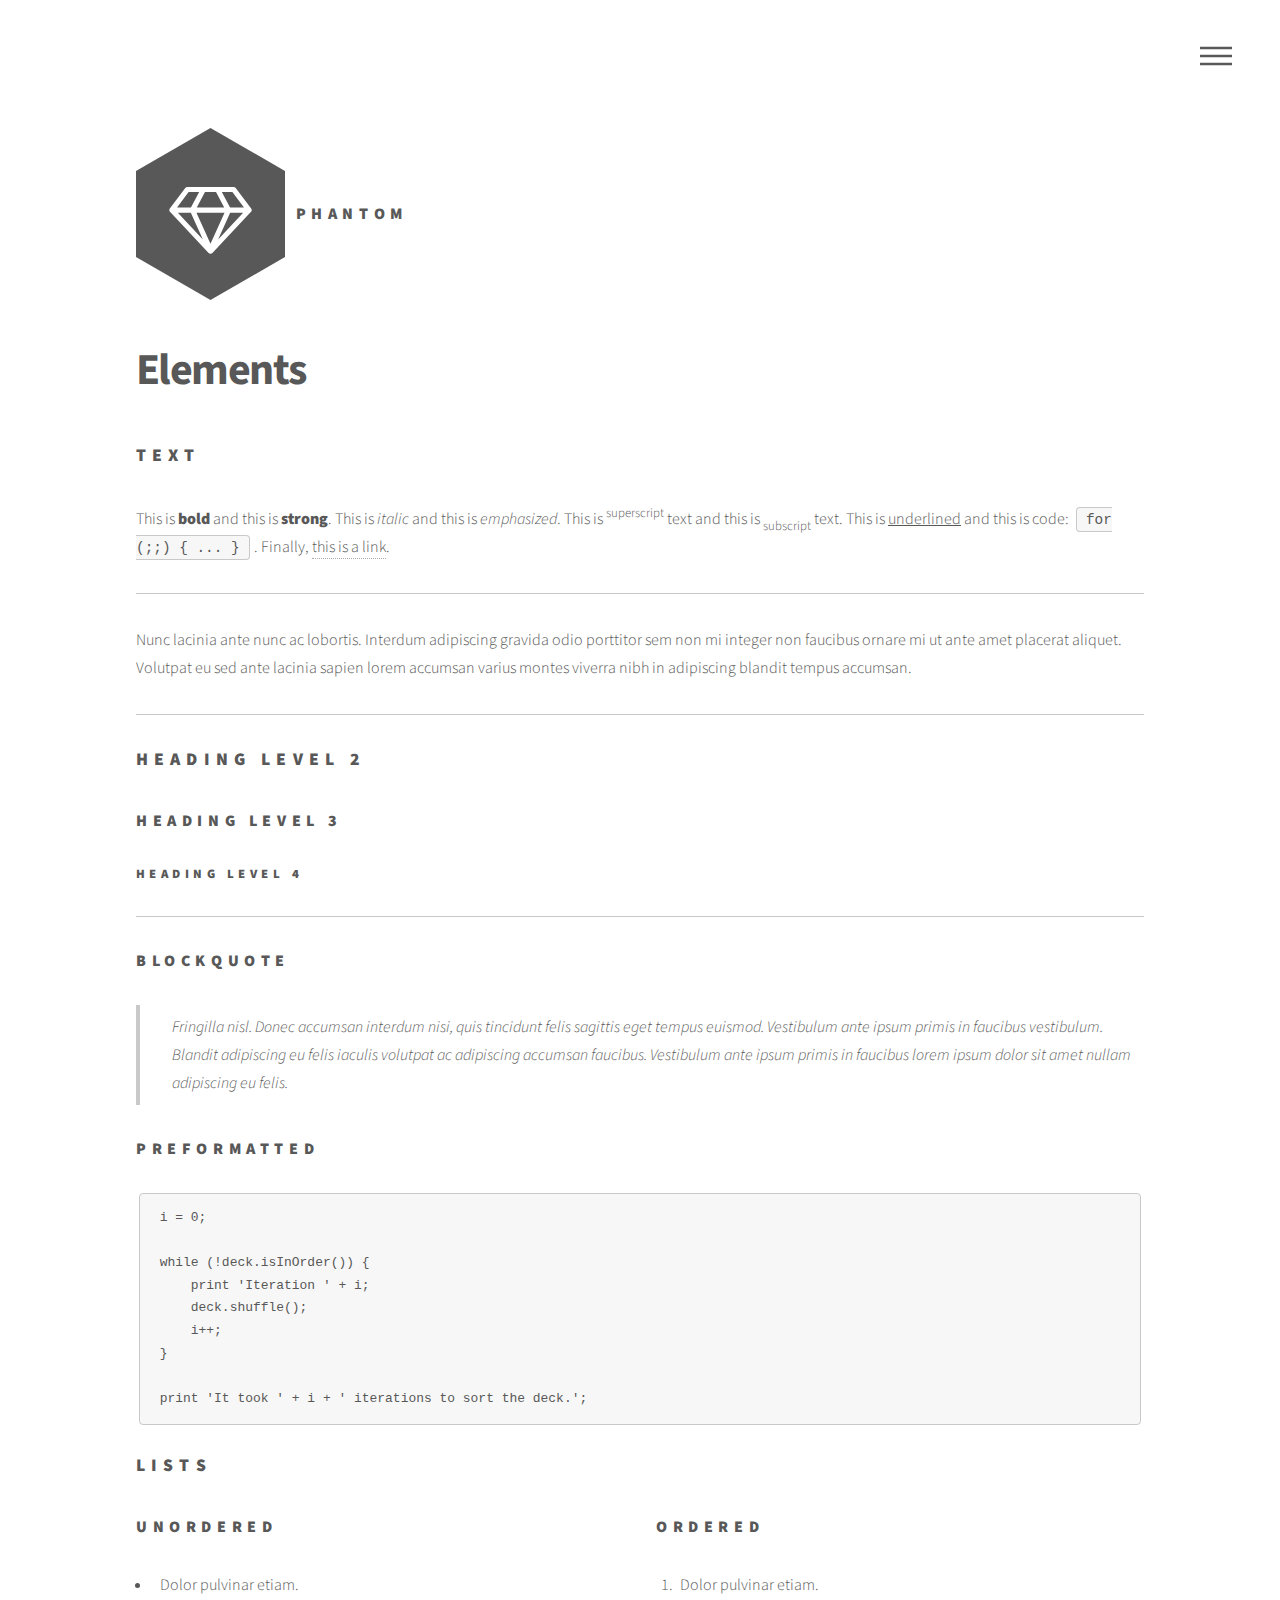
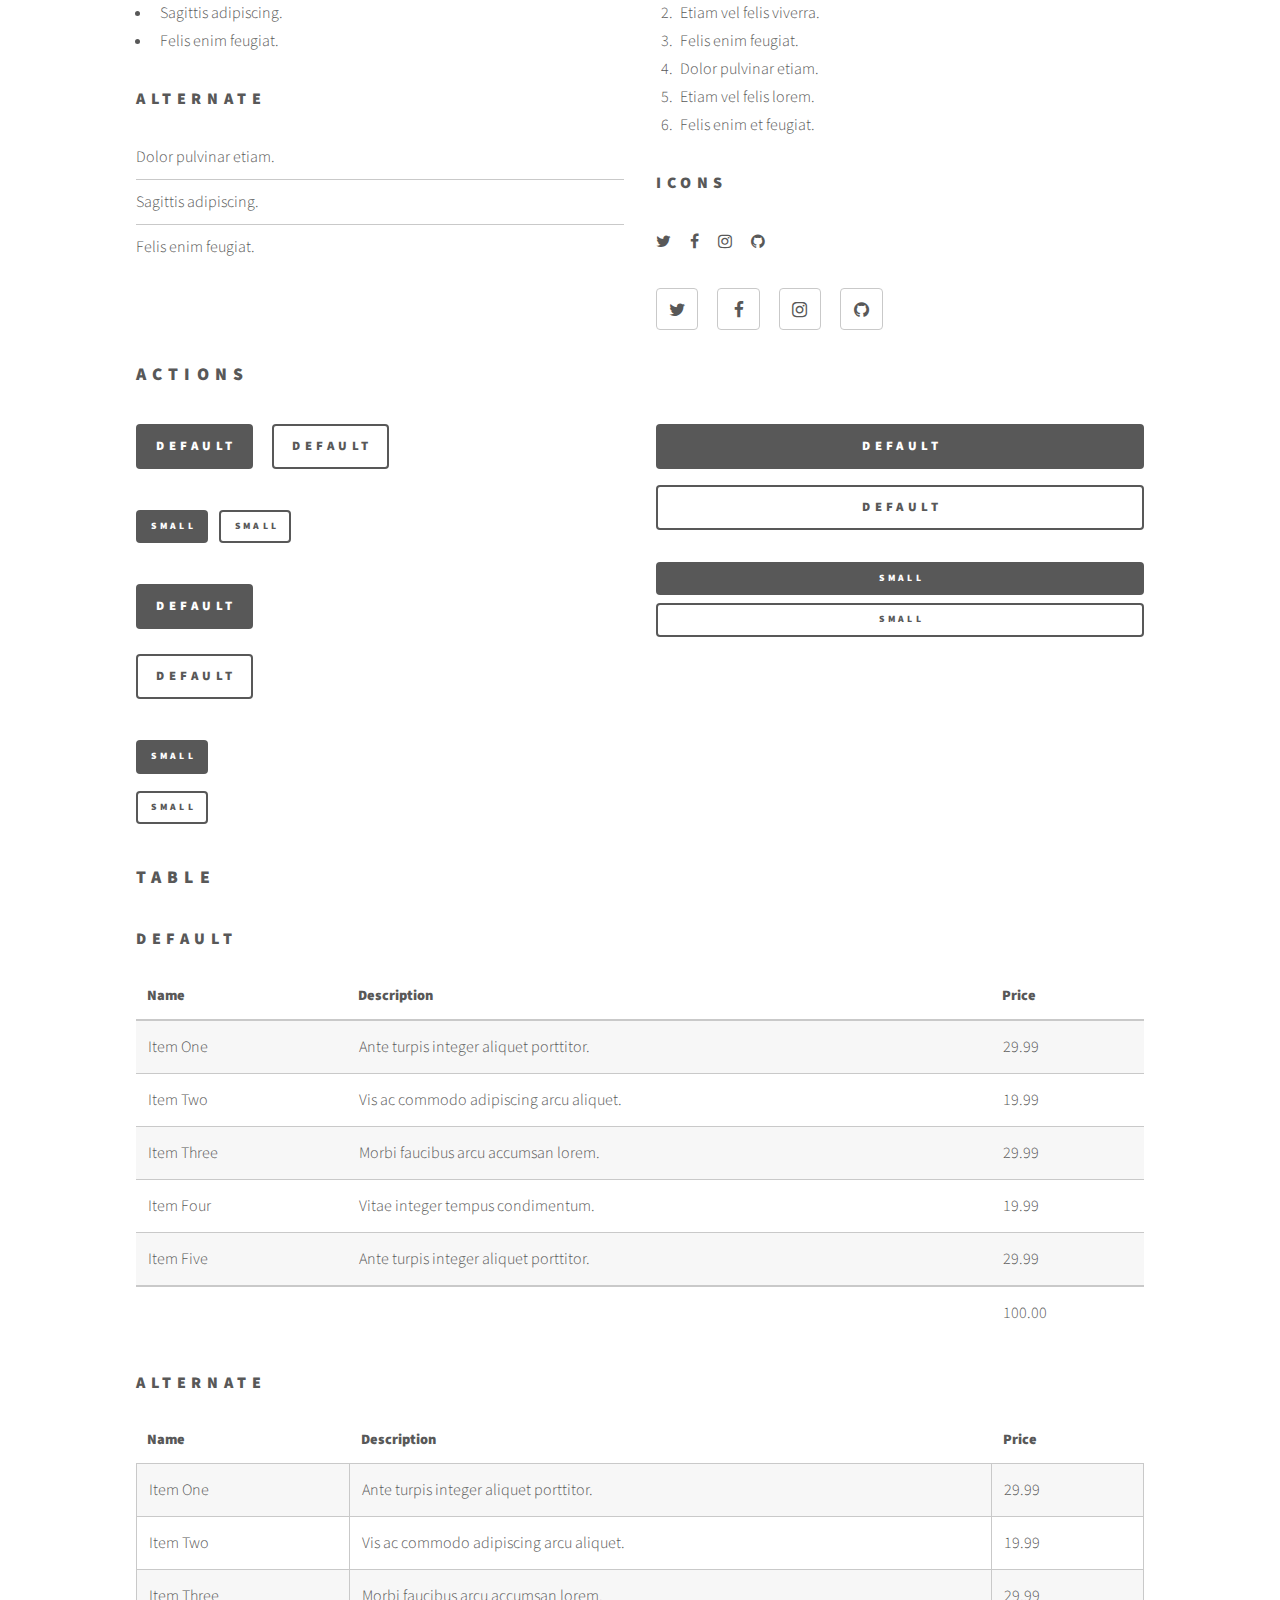
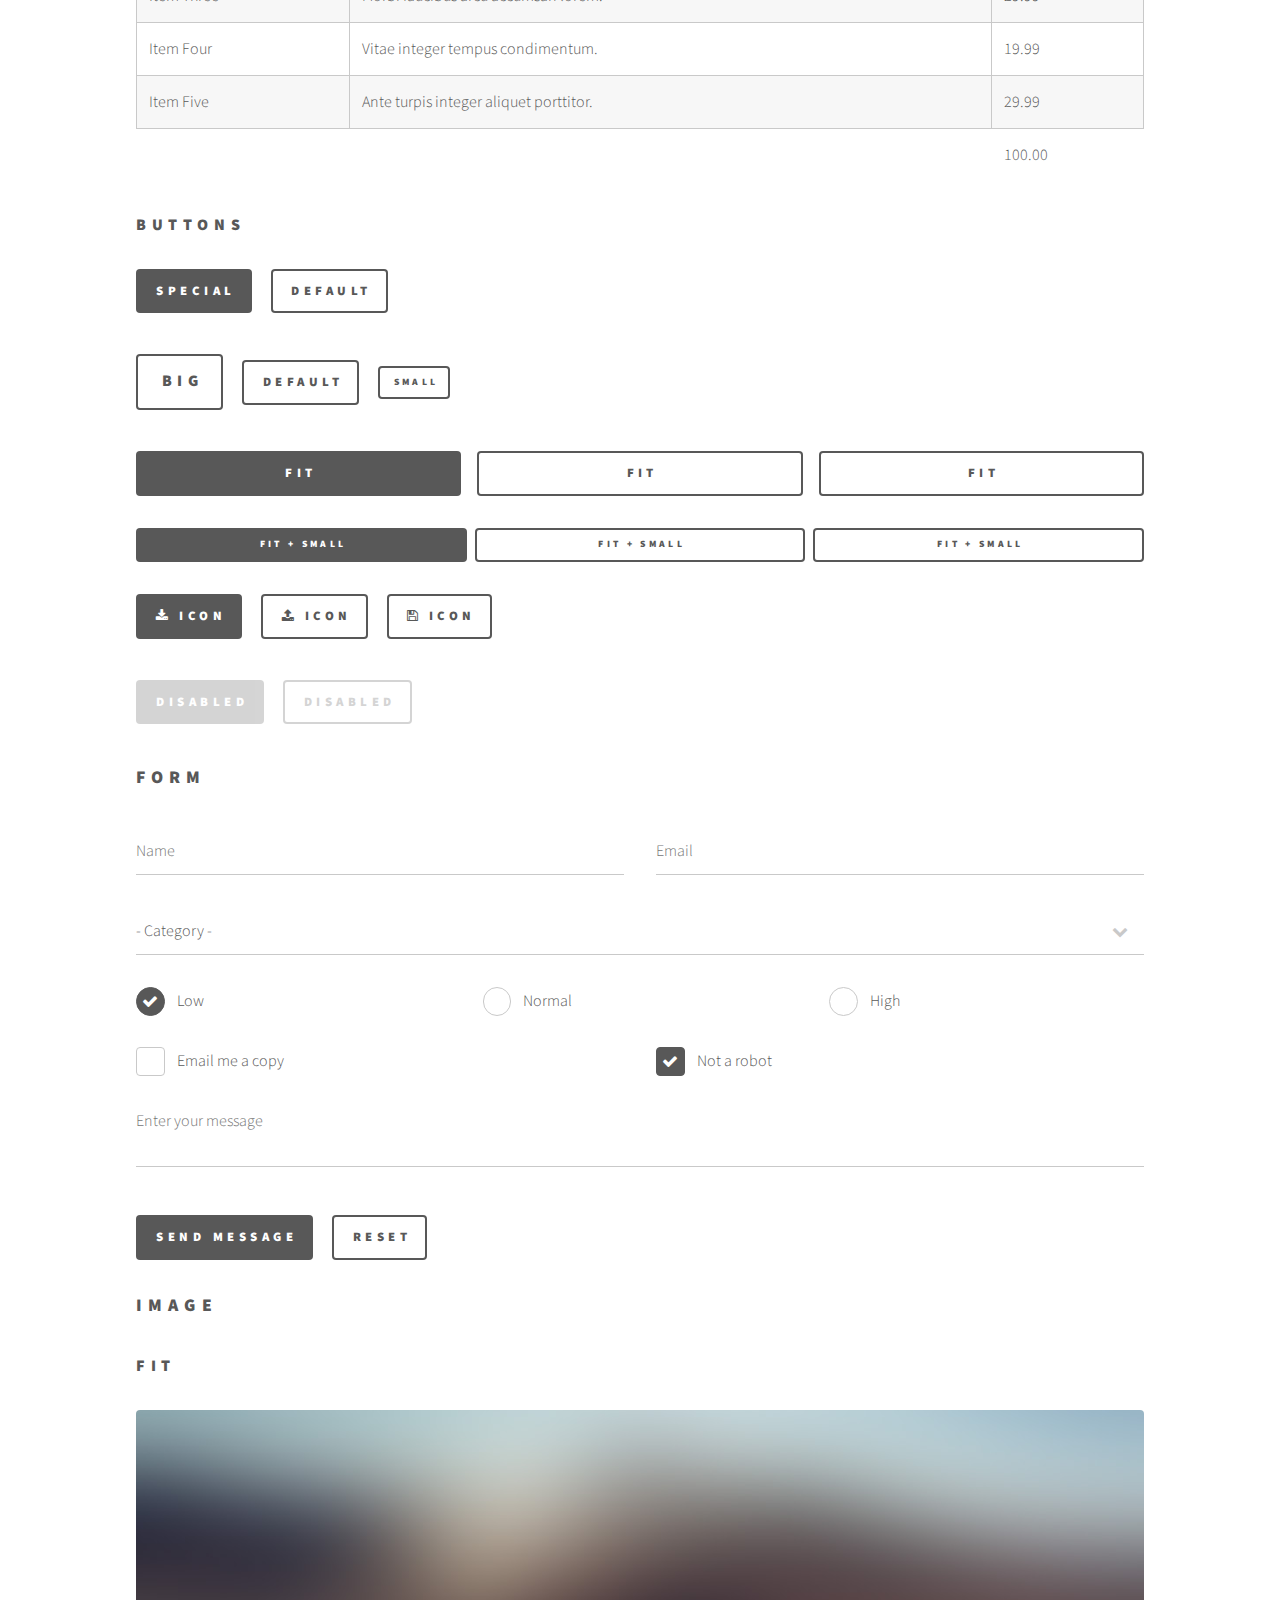
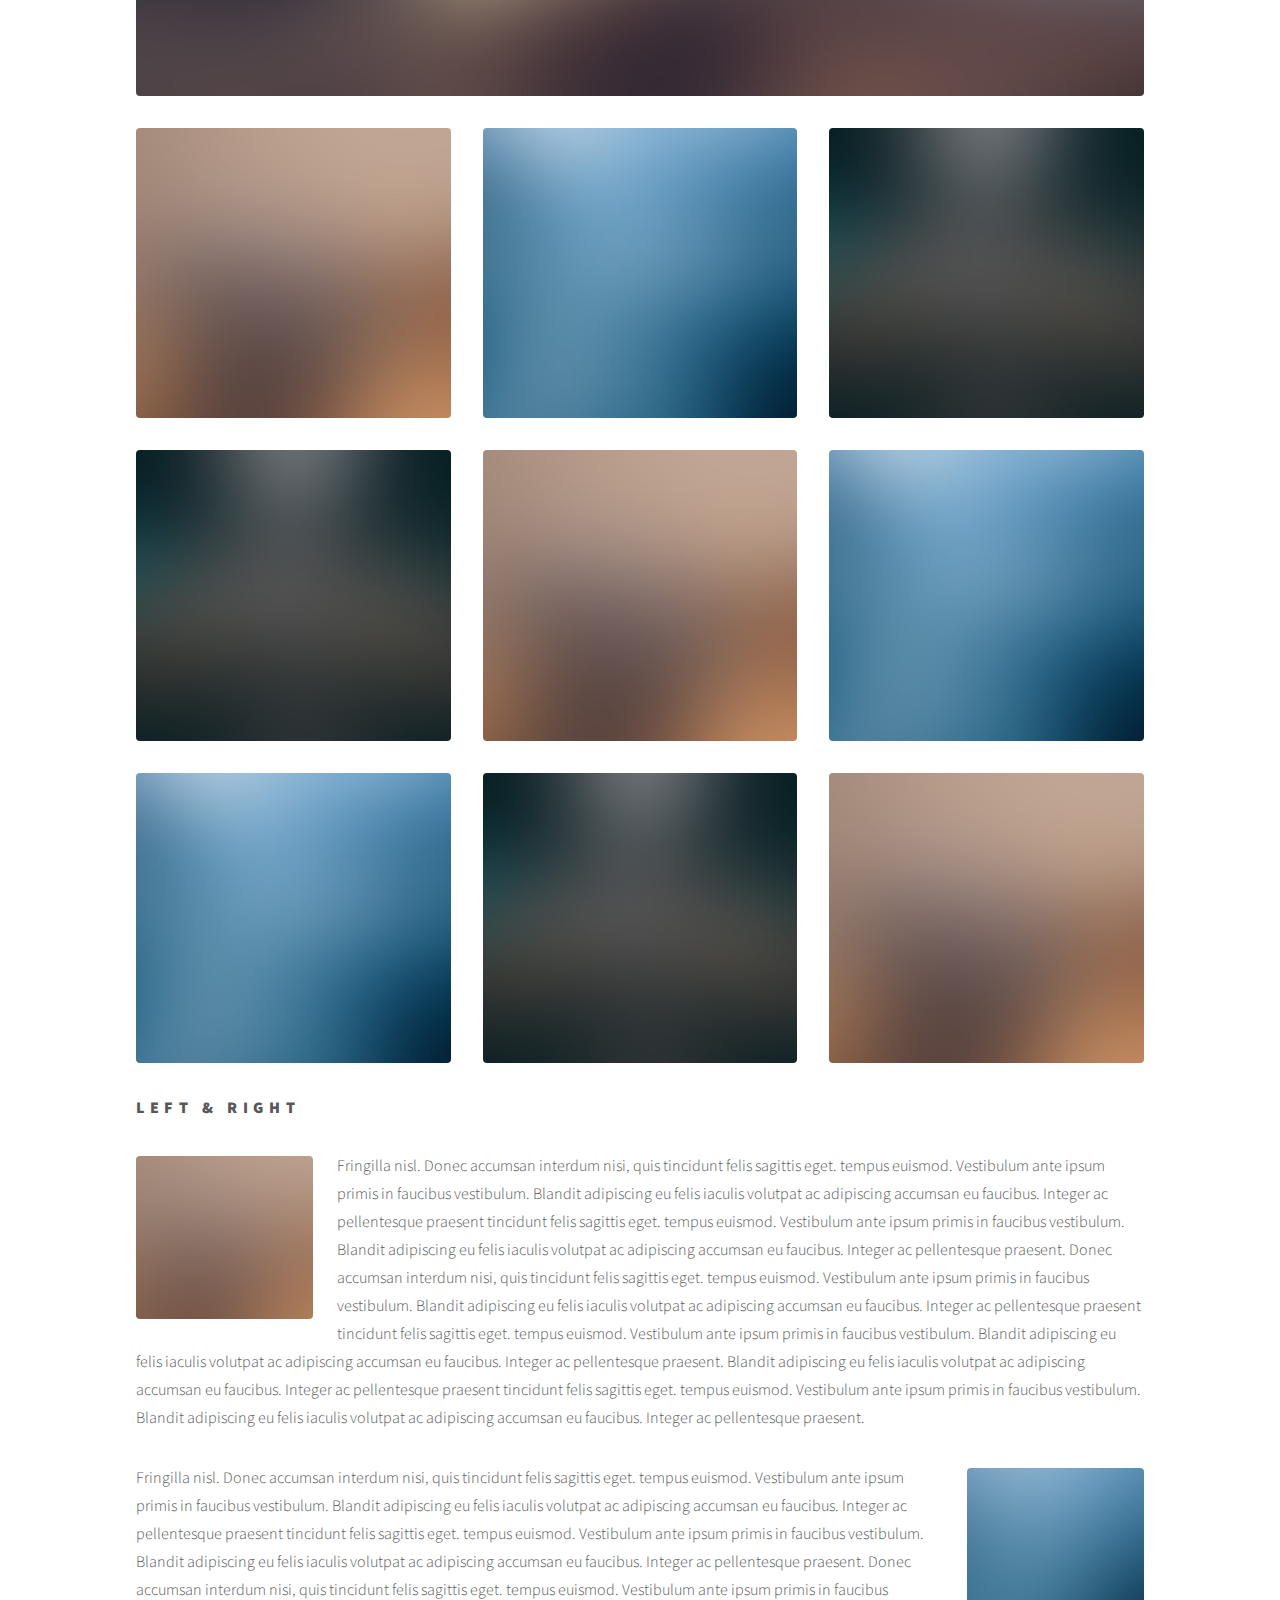
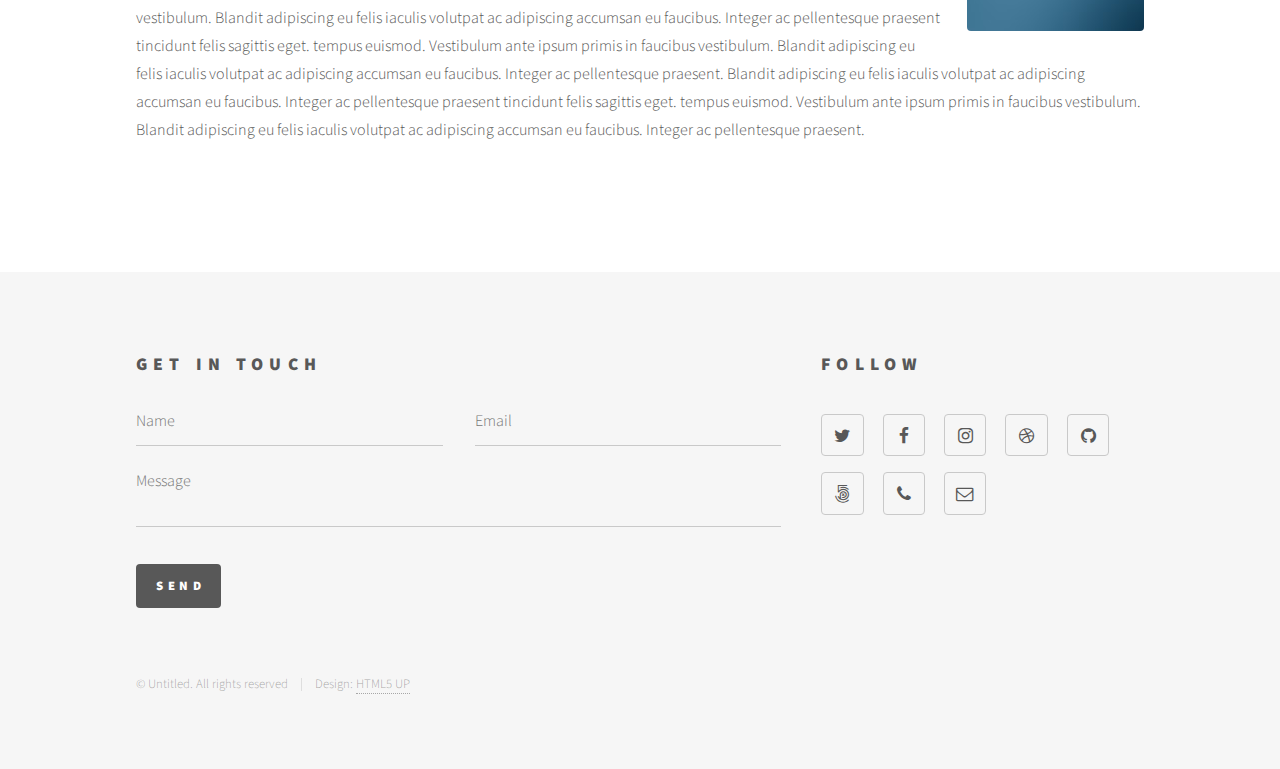
<file: web/elements.html>
<!DOCTYPE HTML>
<!--
	Phantom by HTML5 UP
	html5up.net | @ajlkn
	Free for personal and commercial use under the CCA 3.0 license (html5up.net/license)
-->
<html>
	<head>
		<title>Elements - Phantom by HTML5 UP</title>
		<meta charset="utf-8" />
		<meta name="viewport" content="width=device-width, initial-scale=1" />
		<!--[if lte IE 8]><script src="assets/js/ie/html5shiv.js"></script><![endif]-->
		<link rel="stylesheet" href="assets/css/main.css" />
		<!--[if lte IE 9]><link rel="stylesheet" href="assets/css/ie9.css" /><![endif]-->
		<!--[if lte IE 8]><link rel="stylesheet" href="assets/css/ie8.css" /><![endif]-->
	</head>
	

	<body>
		<!-- Wrapper -->
			<div id="wrapper">

				<!-- Header -->
					<header id="header">
						<div class="inner">

							<!-- Logo -->
								<a href="index.html" class="logo">
									<span class="symbol"><img src="images/logo.svg" alt="" /></span><span class="title">Phantom</span>
								</a>

							<!-- Nav -->
								<nav>
									<ul>
										<li><a href="#menu">Menu</a></li>
									</ul>
								</nav>

						</div>
					</header>

				<!-- Menu -->
					<nav id="menu">
						<h2>Menu</h2>
						<ul>
							<li><a href="index.html">Home</a></li>
							<li><a href="generic.html">Ipsum veroeros</a></li>
							<li><a href="generic.html">Tempus etiam</a></li>
							<li><a href="generic.html">Consequat dolor</a></li>
							<li><a href="elements.html">Elements</a></li>
						</ul>
					</nav>

				<!-- Main -->
					<div id="main">
						<div class="inner">
							<h1>Elements</h1>

							<!-- Text -->
								<section>
									<h2>Text</h2>
									<p>This is <b>bold</b> and this is <strong>strong</strong>. This is <i>italic</i> and this is <em>emphasized</em>.
									This is <sup>superscript</sup> text and this is <sub>subscript</sub> text.
									This is <u>underlined</u> and this is code: <code>for (;;) { ... }</code>. Finally, <a href="#">this is a link</a>.</p>
									<hr />
									<p>Nunc lacinia ante nunc ac lobortis. Interdum adipiscing gravida odio porttitor sem non mi integer non faucibus ornare mi ut ante amet placerat aliquet. Volutpat eu sed ante lacinia sapien lorem accumsan varius montes viverra nibh in adipiscing blandit tempus accumsan.</p>
									<hr />
									<h2>Heading Level 2</h2>
									<h3>Heading Level 3</h3>
									<h4>Heading Level 4</h4>
									<hr />
									<h3>Blockquote</h3>
									<blockquote>Fringilla nisl. Donec accumsan interdum nisi, quis tincidunt felis sagittis eget tempus euismod. Vestibulum ante ipsum primis in faucibus vestibulum. Blandit adipiscing eu felis iaculis volutpat ac adipiscing accumsan faucibus. Vestibulum ante ipsum primis in faucibus lorem ipsum dolor sit amet nullam adipiscing eu felis.</blockquote>
									<h3>Preformatted</h3>
									<pre><code>i = 0;

while (!deck.isInOrder()) {
    print 'Iteration ' + i;
    deck.shuffle();
    i++;
}

print 'It took ' + i + ' iterations to sort the deck.';</code></pre>
								</section>

							<!-- Lists -->
								<section>
									<h2>Lists</h2>
									<div class="row">
										<div class="6u 12u$(medium)">
											<h3>Unordered</h3>
											<ul>
												<li>Dolor pulvinar etiam.</li>
												<li>Sagittis adipiscing.</li>
												<li>Felis enim feugiat.</li>
											</ul>
											<h3>Alternate</h3>
											<ul class="alt">
												<li>Dolor pulvinar etiam.</li>
												<li>Sagittis adipiscing.</li>
												<li>Felis enim feugiat.</li>
											</ul>
										</div>
										<div class="6u$ 12u$(medium)">
											<h3>Ordered</h3>
											<ol>
												<li>Dolor pulvinar etiam.</li>
												<li>Etiam vel felis viverra.</li>
												<li>Felis enim feugiat.</li>
												<li>Dolor pulvinar etiam.</li>
												<li>Etiam vel felis lorem.</li>
												<li>Felis enim et feugiat.</li>
											</ol>
											<h3>Icons</h3>
											<ul class="icons">
												<li><a href="#" class="icon style1 fa-twitter"><span class="label">Twitter</span></a></li>
												<li><a href="#" class="icon style1 fa-facebook"><span class="label">Facebook</span></a></li>
												<li><a href="#" class="icon style1 fa-instagram"><span class="label">Instagram</span></a></li>
												<li><a href="#" class="icon style1 fa-github"><span class="label">Github</span></a></li>
											</ul>
											<ul class="icons">
												<li><a href="#" class="icon style2 fa-twitter"><span class="label">Twitter</span></a></li>
												<li><a href="#" class="icon style2 fa-facebook"><span class="label">Facebook</span></a></li>
												<li><a href="#" class="icon style2 fa-instagram"><span class="label">Instagram</span></a></li>
												<li><a href="#" class="icon style2 fa-github"><span class="label">Github</span></a></li>
											</ul>
										</div>
									</div>
									<h2>Actions</h2>
									<div class="row">
										<div class="6u 12u$(medium)">
											<ul class="actions">
												<li><a href="#" class="button special">Default</a></li>
												<li><a href="#" class="button">Default</a></li>
											</ul>
											<ul class="actions small">
												<li><a href="#" class="button special small">Small</a></li>
												<li><a href="#" class="button small">Small</a></li>
											</ul>
											<ul class="actions vertical">
												<li><a href="#" class="button special">Default</a></li>
												<li><a href="#" class="button">Default</a></li>
											</ul>
											<ul class="actions vertical small">
												<li><a href="#" class="button special small">Small</a></li>
												<li><a href="#" class="button small">Small</a></li>
											</ul>
										</div>
										<div class="6u 12u$(medium)">
											<ul class="actions vertical">
												<li><a href="#" class="button special fit">Default</a></li>
												<li><a href="#" class="button fit">Default</a></li>
											</ul>
											<ul class="actions vertical small">
												<li><a href="#" class="button special small fit">Small</a></li>
												<li><a href="#" class="button small fit">Small</a></li>
											</ul>
										</div>
									</div>
								</section>

							<!-- Table -->
								<section>
									<h2>Table</h2>
									<h3>Default</h3>
									<div class="table-wrapper">
										<table>
											<thead>
												<tr>
													<th>Name</th>
													<th>Description</th>
													<th>Price</th>
												</tr>
											</thead>
											<tbody>
												<tr>
													<td>Item One</td>
													<td>Ante turpis integer aliquet porttitor.</td>
													<td>29.99</td>
												</tr>
												<tr>
													<td>Item Two</td>
													<td>Vis ac commodo adipiscing arcu aliquet.</td>
													<td>19.99</td>
												</tr>
												<tr>
													<td>Item Three</td>
													<td> Morbi faucibus arcu accumsan lorem.</td>
													<td>29.99</td>
												</tr>
												<tr>
													<td>Item Four</td>
													<td>Vitae integer tempus condimentum.</td>
													<td>19.99</td>
												</tr>
												<tr>
													<td>Item Five</td>
													<td>Ante turpis integer aliquet porttitor.</td>
													<td>29.99</td>
												</tr>
											</tbody>
											<tfoot>
												<tr>
													<td colspan="2"></td>
													<td>100.00</td>
												</tr>
											</tfoot>
										</table>
									</div>

									<h3>Alternate</h3>
									<div class="table-wrapper">
										<table class="alt">
											<thead>
												<tr>
													<th>Name</th>
													<th>Description</th>
													<th>Price</th>
												</tr>
											</thead>
											<tbody>
												<tr>
													<td>Item One</td>
													<td>Ante turpis integer aliquet porttitor.</td>
													<td>29.99</td>
												</tr>
												<tr>
													<td>Item Two</td>
													<td>Vis ac commodo adipiscing arcu aliquet.</td>
													<td>19.99</td>
												</tr>
												<tr>
													<td>Item Three</td>
													<td> Morbi faucibus arcu accumsan lorem.</td>
													<td>29.99</td>
												</tr>
												<tr>
													<td>Item Four</td>
													<td>Vitae integer tempus condimentum.</td>
													<td>19.99</td>
												</tr>
												<tr>
													<td>Item Five</td>
													<td>Ante turpis integer aliquet porttitor.</td>
													<td>29.99</td>
												</tr>
											</tbody>
											<tfoot>
												<tr>
													<td colspan="2"></td>
													<td>100.00</td>
												</tr>
											</tfoot>
										</table>
									</div>
								</section>

							<!-- Buttons -->
								<section>
									<h3>Buttons</h3>
									<ul class="actions">
										<li><a href="#" class="button special">Special</a></li>
										<li><a href="#" class="button">Default</a></li>
									</ul>
									<ul class="actions">
										<li><a href="#" class="button big">Big</a></li>
										<li><a href="#" class="button">Default</a></li>
										<li><a href="#" class="button small">Small</a></li>
									</ul>
									<ul class="actions fit">
										<li><a href="#" class="button special fit">Fit</a></li>
										<li><a href="#" class="button fit">Fit</a></li>
										<li><a href="#" class="button fit">Fit</a></li>
									</ul>
									<ul class="actions fit small">
										<li><a href="#" class="button special fit small">Fit + Small</a></li>
										<li><a href="#" class="button fit small">Fit + Small</a></li>
										<li><a href="#" class="button fit small">Fit + Small</a></li>
									</ul>
									<ul class="actions">
										<li><a href="#" class="button special icon fa-download">Icon</a></li>
										<li><a href="#" class="button icon fa-upload">Icon</a></li>
										<li><a href="#" class="button icon fa-save">Icon</a></li>
									</ul>
									<ul class="actions">
										<li><span class="button special disabled">Disabled</span></li>
										<li><span class="button disabled">Disabled</span></li>
									</ul>
								</section>

							<!-- Form -->
								<section>
									<h2>Form</h2>
									<form method="post" action="#">
										<div class="row uniform">
											<div class="6u 12u$(xsmall)">
												<input type="text" name="demo-name" id="demo-name" value="" placeholder="Name" />
											</div>
											<div class="6u$ 12u$(xsmall)">
												<input type="email" name="demo-email" id="demo-email" value="" placeholder="Email" />
											</div>
											<div class="12u$">
												<div class="select-wrapper">
													<select name="demo-category" id="demo-category">
														<option value="">- Category -</option>
														<option value="1">Manufacturing</option>
														<option value="1">Shipping</option>
														<option value="1">Administration</option>
														<option value="1">Human Resources</option>
													</select>
												</div>
											</div>
											<div class="4u 12u$(small)">
												<input type="radio" id="demo-priority-low" name="demo-priority" checked>
												<label for="demo-priority-low">Low</label>
											</div>
											<div class="4u 12u$(small)">
												<input type="radio" id="demo-priority-normal" name="demo-priority">
												<label for="demo-priority-normal">Normal</label>
											</div>
											<div class="4u$ 12u$(small)">
												<input type="radio" id="demo-priority-high" name="demo-priority">
												<label for="demo-priority-high">High</label>
											</div>
											<div class="6u 12u$(small)">
												<input type="checkbox" id="demo-copy" name="demo-copy">
												<label for="demo-copy">Email me a copy</label>
											</div>
											<div class="6u$ 12u$(small)">
												<input type="checkbox" id="demo-human" name="demo-human" checked>
												<label for="demo-human">Not a robot</label>
											</div>
											<div class="12u$">
												<textarea name="demo-message" id="demo-message" placeholder="Enter your message" rows="6"></textarea>
											</div>
											<div class="12u$">
												<ul class="actions">
													<li><input type="submit" value="Send Message" class="special" /></li>
													<li><input type="reset" value="Reset" /></li>
												</ul>
											</div>
										</div>
									</form>
								</section>

							<!-- Image -->
								<section>
									<h2>Image</h2>
									<h3>Fit</h3>
									<div class="box alt">
										<div class="row uniform">
											<div class="12u$"><span class="image fit"><img src="images/pic13.jpg" alt="" /></span></div>
											<div class="4u"><span class="image fit"><img src="images/pic01.jpg" alt="" /></span></div>
											<div class="4u"><span class="image fit"><img src="images/pic02.jpg" alt="" /></span></div>
											<div class="4u$"><span class="image fit"><img src="images/pic03.jpg" alt="" /></span></div>
											<div class="4u"><span class="image fit"><img src="images/pic03.jpg" alt="" /></span></div>
											<div class="4u"><span class="image fit"><img src="images/pic01.jpg" alt="" /></span></div>
											<div class="4u$"><span class="image fit"><img src="images/pic02.jpg" alt="" /></span></div>
											<div class="4u"><span class="image fit"><img src="images/pic02.jpg" alt="" /></span></div>
											<div class="4u"><span class="image fit"><img src="images/pic03.jpg" alt="" /></span></div>
											<div class="4u$"><span class="image fit"><img src="images/pic01.jpg" alt="" /></span></div>
										</div>
									</div>
									<h3>Left &amp; Right</h3>
									<p><span class="image left"><img src="images/pic14.jpg" alt="" /></span>Fringilla nisl. Donec accumsan interdum nisi, quis tincidunt felis sagittis eget. tempus euismod. Vestibulum ante ipsum primis in faucibus vestibulum. Blandit adipiscing eu felis iaculis volutpat ac adipiscing accumsan eu faucibus. Integer ac pellentesque praesent tincidunt felis sagittis eget. tempus euismod. Vestibulum ante ipsum primis in faucibus vestibulum. Blandit adipiscing eu felis iaculis volutpat ac adipiscing accumsan eu faucibus. Integer ac pellentesque praesent. Donec accumsan interdum nisi, quis tincidunt felis sagittis eget. tempus euismod. Vestibulum ante ipsum primis in faucibus vestibulum. Blandit adipiscing eu felis iaculis volutpat ac adipiscing accumsan eu faucibus. Integer ac pellentesque praesent tincidunt felis sagittis eget. tempus euismod. Vestibulum ante ipsum primis in faucibus vestibulum. Blandit adipiscing eu felis iaculis volutpat ac adipiscing accumsan eu faucibus. Integer ac pellentesque praesent. Blandit adipiscing eu felis iaculis volutpat ac adipiscing accumsan eu faucibus. Integer ac pellentesque praesent tincidunt felis sagittis eget. tempus euismod. Vestibulum ante ipsum primis in faucibus vestibulum. Blandit adipiscing eu felis iaculis volutpat ac adipiscing accumsan eu faucibus. Integer ac pellentesque praesent.</p>
									<p><span class="image right"><img src="images/pic15.jpg" alt="" /></span>Fringilla nisl. Donec accumsan interdum nisi, quis tincidunt felis sagittis eget. tempus euismod. Vestibulum ante ipsum primis in faucibus vestibulum. Blandit adipiscing eu felis iaculis volutpat ac adipiscing accumsan eu faucibus. Integer ac pellentesque praesent tincidunt felis sagittis eget. tempus euismod. Vestibulum ante ipsum primis in faucibus vestibulum. Blandit adipiscing eu felis iaculis volutpat ac adipiscing accumsan eu faucibus. Integer ac pellentesque praesent. Donec accumsan interdum nisi, quis tincidunt felis sagittis eget. tempus euismod. Vestibulum ante ipsum primis in faucibus vestibulum. Blandit adipiscing eu felis iaculis volutpat ac adipiscing accumsan eu faucibus. Integer ac pellentesque praesent tincidunt felis sagittis eget. tempus euismod. Vestibulum ante ipsum primis in faucibus vestibulum. Blandit adipiscing eu felis iaculis volutpat ac adipiscing accumsan eu faucibus. Integer ac pellentesque praesent. Blandit adipiscing eu felis iaculis volutpat ac adipiscing accumsan eu faucibus. Integer ac pellentesque praesent tincidunt felis sagittis eget. tempus euismod. Vestibulum ante ipsum primis in faucibus vestibulum. Blandit adipiscing eu felis iaculis volutpat ac adipiscing accumsan eu faucibus. Integer ac pellentesque praesent.</p>
								</section>

						</div>
					</div>

				<!-- Footer -->
					<footer id="footer">
						<div class="inner">
							<section>
								<h2>Get in touch</h2>
								<form method="post" action="#">
									<div class="field half first">
										<input type="text" name="name" id="name" placeholder="Name" />
									</div>
									<div class="field half">
										<input type="email" name="email" id="email" placeholder="Email" />
									</div>
									<div class="field">
										<textarea name="message" id="message" placeholder="Message"></textarea>
									</div>
									<ul class="actions">
										<li><input type="submit" value="Send" class="special" /></li>
									</ul>
								</form>
							</section>
							<section>
								<h2>Follow</h2>
								<ul class="icons">
									<li><a href="#" class="icon style2 fa-twitter"><span class="label">Twitter</span></a></li>
									<li><a href="#" class="icon style2 fa-facebook"><span class="label">Facebook</span></a></li>
									<li><a href="#" class="icon style2 fa-instagram"><span class="label">Instagram</span></a></li>
									<li><a href="#" class="icon style2 fa-dribbble"><span class="label">Dribbble</span></a></li>
									<li><a href="#" class="icon style2 fa-github"><span class="label">GitHub</span></a></li>
									<li><a href="#" class="icon style2 fa-500px"><span class="label">500px</span></a></li>
									<li><a href="#" class="icon style2 fa-phone"><span class="label">Phone</span></a></li>
									<li><a href="#" class="icon style2 fa-envelope-o"><span class="label">Email</span></a></li>
								</ul>
							</section>
							<ul class="copyright">
								<li>&copy; Untitled. All rights reserved</li><li>Design: <a href="http://html5up.net">HTML5 UP</a></li>
							</ul>
						</div>
					</footer>

			</div>

		<!-- Scripts -->
			<script src="assets/js/jquery.min.js"></script>
			<script src="assets/js/skel.min.js"></script>
			<script src="assets/js/util.js"></script>
			<!--[if lte IE 8]><script src="assets/js/ie/respond.min.js"></script><![endif]-->
			<script src="assets/js/main.js"></script>

	</body>
</html>
</file>
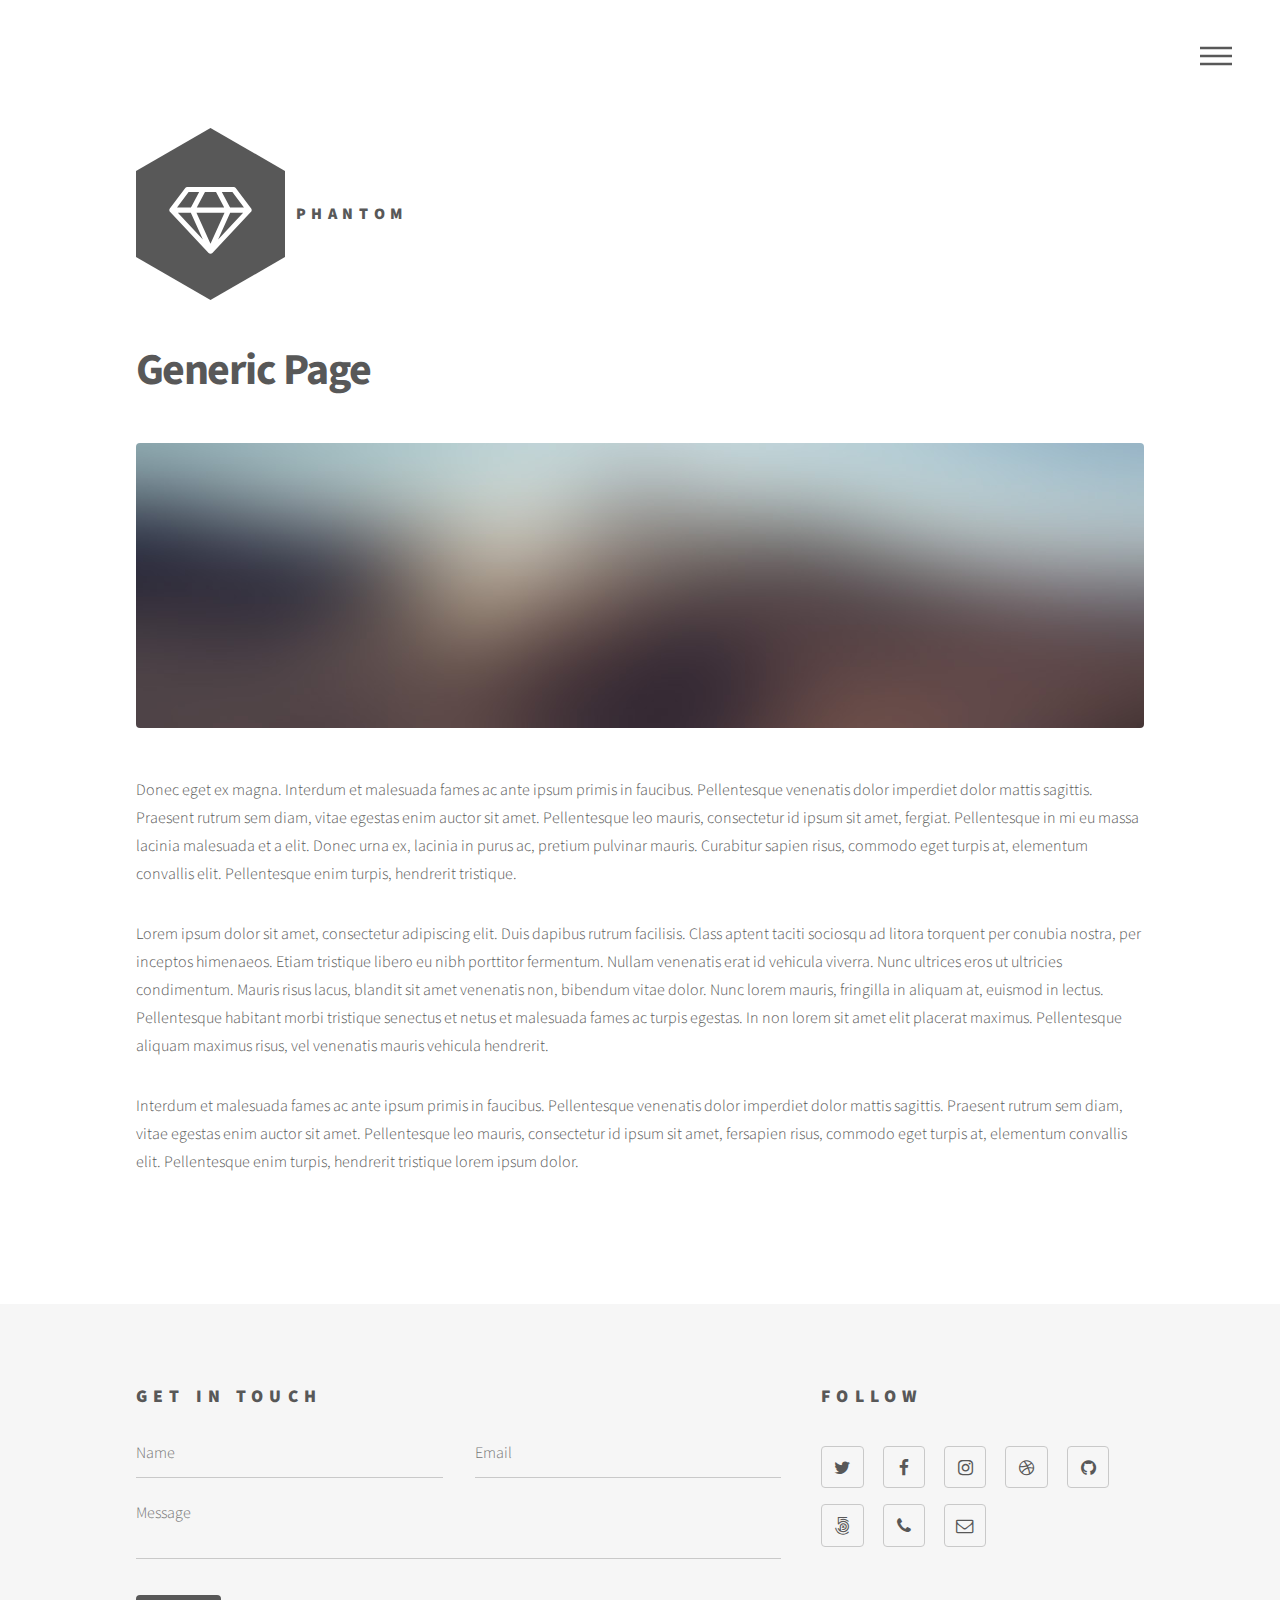
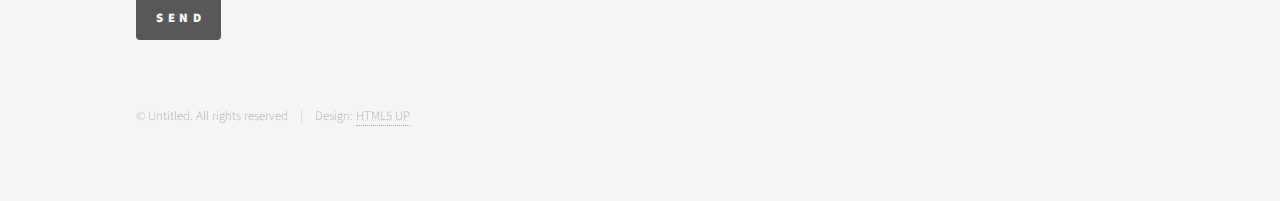
<file: web/generic.html>
<!DOCTYPE HTML>
<!--
	Phantom by HTML5 UP
	html5up.net | @ajlkn
	Free for personal and commercial use under the CCA 3.0 license (html5up.net/license)
-->
<html>
	<head>
		<title>Generic - Phantom by HTML5 UP</title>
		<meta charset="utf-8" />
		<meta name="viewport" content="width=device-width, initial-scale=1" />
		<!--[if lte IE 8]><script src="assets/js/ie/html5shiv.js"></script><![endif]-->
		<link rel="stylesheet" href="assets/css/main.css" />
		<!--[if lte IE 9]><link rel="stylesheet" href="assets/css/ie9.css" /><![endif]-->
		<!--[if lte IE 8]><link rel="stylesheet" href="assets/css/ie8.css" /><![endif]-->
	</head>
	<body>
		<!-- Wrapper -->
			<div id="wrapper">

				<!-- Header -->
					<header id="header">
						<div class="inner">

							<!-- Logo -->
								<a href="index.html" class="logo">
									<span class="symbol"><img src="images/logo.svg" alt="" /></span><span class="title">Phantom</span>
								</a>

							<!-- Nav -->
								<nav>
									<ul>
										<li><a href="#menu">Menu</a></li>
									</ul>
								</nav>

						</div>
					</header>

				<!-- Menu -->
					<nav id="menu">
						<h2>Menu</h2>
						<ul>
							<li><a href="index.html">Home</a></li>
							<li><a href="generic.html">Ipsum veroeros</a></li>
							<li><a href="generic.html">Tempus etiam</a></li>
							<li><a href="generic.html">Consequat dolor</a></li>
							<li><a href="elements.html">Elements</a></li>
						</ul>
					</nav>

				<!-- Main -->
					<div id="main">
						<div class="inner">
							<h1>Generic Page</h1>
							<span class="image main"><img src="images/pic13.jpg" alt="" /></span>
							<p>Donec eget ex magna. Interdum et malesuada fames ac ante ipsum primis in faucibus. Pellentesque venenatis dolor imperdiet dolor mattis sagittis. Praesent rutrum sem diam, vitae egestas enim auctor sit amet. Pellentesque leo mauris, consectetur id ipsum sit amet, fergiat. Pellentesque in mi eu massa lacinia malesuada et a elit. Donec urna ex, lacinia in purus ac, pretium pulvinar mauris. Curabitur sapien risus, commodo eget turpis at, elementum convallis elit. Pellentesque enim turpis, hendrerit tristique.</p>
							<p>Lorem ipsum dolor sit amet, consectetur adipiscing elit. Duis dapibus rutrum facilisis. Class aptent taciti sociosqu ad litora torquent per conubia nostra, per inceptos himenaeos. Etiam tristique libero eu nibh porttitor fermentum. Nullam venenatis erat id vehicula viverra. Nunc ultrices eros ut ultricies condimentum. Mauris risus lacus, blandit sit amet venenatis non, bibendum vitae dolor. Nunc lorem mauris, fringilla in aliquam at, euismod in lectus. Pellentesque habitant morbi tristique senectus et netus et malesuada fames ac turpis egestas. In non lorem sit amet elit placerat maximus. Pellentesque aliquam maximus risus, vel venenatis mauris vehicula hendrerit.</p>
							<p>Interdum et malesuada fames ac ante ipsum primis in faucibus. Pellentesque venenatis dolor imperdiet dolor mattis sagittis. Praesent rutrum sem diam, vitae egestas enim auctor sit amet. Pellentesque leo mauris, consectetur id ipsum sit amet, fersapien risus, commodo eget turpis at, elementum convallis elit. Pellentesque enim turpis, hendrerit tristique lorem ipsum dolor.</p>
						</div>
					</div>

				<!-- Footer -->
					<footer id="footer">
						<div class="inner">
							<section>
								<h2>Get in touch</h2>
								<form method="post" action="#">
									<div class="field half first">
										<input type="text" name="name" id="name" placeholder="Name" />
									</div>
									<div class="field half">
										<input type="email" name="email" id="email" placeholder="Email" />
									</div>
									<div class="field">
										<textarea name="message" id="message" placeholder="Message"></textarea>
									</div>
									<ul class="actions">
										<li><input type="submit" value="Send" class="special" /></li>
									</ul>
								</form>
							</section>
							<section>
								<h2>Follow</h2>
								<ul class="icons">
									<li><a href="#" class="icon style2 fa-twitter"><span class="label">Twitter</span></a></li>
									<li><a href="#" class="icon style2 fa-facebook"><span class="label">Facebook</span></a></li>
									<li><a href="#" class="icon style2 fa-instagram"><span class="label">Instagram</span></a></li>
									<li><a href="#" class="icon style2 fa-dribbble"><span class="label">Dribbble</span></a></li>
									<li><a href="#" class="icon style2 fa-github"><span class="label">GitHub</span></a></li>
									<li><a href="#" class="icon style2 fa-500px"><span class="label">500px</span></a></li>
									<li><a href="#" class="icon style2 fa-phone"><span class="label">Phone</span></a></li>
									<li><a href="#" class="icon style2 fa-envelope-o"><span class="label">Email</span></a></li>
								</ul>
							</section>
							<ul class="copyright">
								<li>&copy; Untitled. All rights reserved</li><li>Design: <a href="http://html5up.net">HTML5 UP</a></li>
							</ul>
						</div>
					</footer>

			</div>

		<!-- Scripts -->
			<script src="assets/js/jquery.min.js"></script>
			<script src="assets/js/skel.min.js"></script>
			<script src="assets/js/util.js"></script>
			<!--[if lte IE 8]><script src="assets/js/ie/respond.min.js"></script><![endif]-->
			<script src="assets/js/main.js"></script>

	</body>
</html>
</file>
<file: web/assets/css/ie9.css>
/*
	Phantom by HTML5 UP
	html5up.net | @ajlkn
	Free for personal and commercial use under the CCA 3.0 license (html5up.net/license)
*/

/* Tiles */

	.tiles:after {
		content: '';
		display: block;
		clear: both;
	}

	.tiles article {
		float: left;
	}

		.tiles article > a {
			padding-top: 50%;
			margin-top: -1.75em;
		}

		body:not(.is-touch) .tiles article:hover > .image {
			-moz-transform: none;
			-webkit-transform: none;
			-ms-transform: none;
			transform: none;
		}

/* Footer */

	#footer > .inner section {
		float: left;
	}

	#footer > .inner .copyright {
		clear: both;
		padding-top: 4em;
	}
</file>
<file: web/assets/css/ie8.css>
/*
	Phantom by HTML5 UP
	html5up.net | @ajlkn
	Free for personal and commercial use under the CCA 3.0 license (html5up.net/license)
*/

/* Form */

	form .field {
		float: none !important;
		width: 100% !important;
		padding-left: 0 !important;
	}

/* Button */

	input[type="submit"],
	input[type="reset"],
	input[type="button"],
	button,
	.button {
		border: solid 2px #585858 !important;
	}

		input[type="submit"]:hover,
		input[type="reset"]:hover,
		input[type="button"]:hover,
		button:hover,
		.button:hover {
			border-color: #f2849e !important;
		}

		input[type="submit"].special,
		input[type="reset"].special,
		input[type="button"].special,
		button.special,
		.button.special {
			border: none !important;
		}

/* Tiles */

	.tiles article > .image:before, .tiles article > .image:after {
		display: none;
	}

/* Header */

	#header .logo .symbol {
		display: none;
	}

	#header nav ul li a[href="#menu"] {
		text-indent: 0;
		width: auto;
		font-size: 0.8em;
	}

		#header nav ul li a[href="#menu"]:before, #header nav ul li a[href="#menu"]:after {
			display: none;
		}

/* Footer */

	#footer > .inner section {
		width: 50%;
		margin-left: 3em;
	}

		#footer > .inner section:first-child {
			margin-left: 0;
			width: 40%;
		}
</file>
<file: web/assets/css/main.css>
@import url(font-awesome.min.css);
@import url("https://fonts.googleapis.com/css?family=Source+Sans+Pro:300,700,900");

/*
	Phantom by HTML5 UP
	html5up.net | @ajlkn
	Free for personal and commercial use under the CCA 3.0 license (html5up.net/license)
*/

/* Reset */

	html, body, div, span, applet, object, iframe, h1, h2, h3, h4, h5, h6, p, blockquote, pre, a, abbr, acronym, address, big, cite, code, del, dfn, em, img, ins, kbd, q, s, samp, small, strike, strong, sub, sup, tt, var, b, u, i, center, dl, dt, dd, ol, ul, li, fieldset, form, label, legend, table, caption, tbody, tfoot, thead, tr, th, td, article, aside, canvas, details, embed, figure, figcaption, footer, header, hgroup, menu, nav, output, ruby, section, summary, time, mark, audio, video {
		margin: 0;
		padding: 0;
		border: 0;
		font-size: 100%;
		font: inherit;
		vertical-align: baseline;
	}

	article, aside, details, figcaption, figure, footer, header, hgroup, menu, nav, section {
		display: block;
	}

	body {
		line-height: 1;
	}

	ol, ul {
		list-style: none;
	}

	blockquote, q {
		quotes: none;
	}

	blockquote:before, blockquote:after, q:before, q:after {
		content: '';
		content: none;
	}

	table {
		border-collapse: collapse;
		border-spacing: 0;
	}

	body {
		-webkit-text-size-adjust: none;
	}

/* Box Model */

	*, *:before, *:after {
		-moz-box-sizing: border-box;
		-webkit-box-sizing: border-box;
		box-sizing: border-box;
	}

/* Grid */

	.row {
		border-bottom: solid 1px transparent;
		-moz-box-sizing: border-box;
		-webkit-box-sizing: border-box;
		box-sizing: border-box;
	}

	.row > * {
		float: left;
		-moz-box-sizing: border-box;
		-webkit-box-sizing: border-box;
		box-sizing: border-box;
	}

	.row:after, .row:before {
		content: '';
		display: block;
		clear: both;
		height: 0;
	}

	.row.uniform > * > :first-child {
		margin-top: 0;
	}

	.row.uniform > * > :last-child {
		margin-bottom: 0;
	}

	.row.\30 \25 > * {
		padding: 0 0 0 0em;
	}

	.row.\30 \25 {
		margin: 0 0 -1px 0em;
	}

	.row.uniform.\30 \25 > * {
		padding: 0em 0 0 0em;
	}

	.row.uniform.\30 \25 {
		margin: 0em 0 -1px 0em;
	}

	.row > * {
		padding: 0 0 0 2em;
	}

	.row {
		margin: 0 0 -1px -2em;
	}

	.row.uniform > * {
		padding: 2em 0 0 2em;
	}

	.row.uniform {
		margin: -2em 0 -1px -2em;
	}

	.row.\32 00\25 > * {
		padding: 0 0 0 4em;
	}

	.row.\32 00\25 {
		margin: 0 0 -1px -4em;
	}

	.row.uniform.\32 00\25 > * {
		padding: 4em 0 0 4em;
	}

	.row.uniform.\32 00\25 {
		margin: -4em 0 -1px -4em;
	}

	.row.\31 50\25 > * {
		padding: 0 0 0 3em;
	}

	.row.\31 50\25 {
		margin: 0 0 -1px -3em;
	}

	.row.uniform.\31 50\25 > * {
		padding: 3em 0 0 3em;
	}

	.row.uniform.\31 50\25 {
		margin: -3em 0 -1px -3em;
	}

	.row.\35 0\25 > * {
		padding: 0 0 0 1em;
	}

	.row.\35 0\25 {
		margin: 0 0 -1px -1em;
	}

	.row.uniform.\35 0\25 > * {
		padding: 1em 0 0 1em;
	}

	.row.uniform.\35 0\25 {
		margin: -1em 0 -1px -1em;
	}

	.row.\32 5\25 > * {
		padding: 0 0 0 0.5em;
	}

	.row.\32 5\25 {
		margin: 0 0 -1px -0.5em;
	}

	.row.uniform.\32 5\25 > * {
		padding: 0.5em 0 0 0.5em;
	}

	.row.uniform.\32 5\25 {
		margin: -0.5em 0 -1px -0.5em;
	}

	.\31 2u, .\31 2u\24 {
		width: 100%;
		clear: none;
		margin-left: 0;
	}

	.\31 1u, .\31 1u\24 {
		width: 91.6666666667%;
		clear: none;
		margin-left: 0;
	}

	.\31 0u, .\31 0u\24 {
		width: 83.3333333333%;
		clear: none;
		margin-left: 0;
	}

	.\39 u, .\39 u\24 {
		width: 75%;
		clear: none;
		margin-left: 0;
	}

	.\38 u, .\38 u\24 {
		width: 66.6666666667%;
		clear: none;
		margin-left: 0;
	}

	.\37 u, .\37 u\24 {
		width: 58.3333333333%;
		clear: none;
		margin-left: 0;
	}

	.\36 u, .\36 u\24 {
		width: 50%;
		clear: none;
		margin-left: 0;
	}

	.\35 u, .\35 u\24 {
		width: 41.6666666667%;
		clear: none;
		margin-left: 0;
	}

	.\34 u, .\34 u\24 {
		width: 33.3333333333%;
		clear: none;
		margin-left: 0;
	}

	.\33 u, .\33 u\24 {
		width: 25%;
		clear: none;
		margin-left: 0;
	}

	.\32 u, .\32 u\24 {
		width: 16.6666666667%;
		clear: none;
		margin-left: 0;
	}

	.\31 u, .\31 u\24 {
		width: 8.3333333333%;
		clear: none;
		margin-left: 0;
	}

	.\31 2u\24 + *,
	.\31 1u\24 + *,
	.\31 0u\24 + *,
	.\39 u\24 + *,
	.\38 u\24 + *,
	.\37 u\24 + *,
	.\36 u\24 + *,
	.\35 u\24 + *,
	.\34 u\24 + *,
	.\33 u\24 + *,
	.\32 u\24 + *,
	.\31 u\24 + * {
		clear: left;
	}

	.\-11u {
		margin-left: 91.66667%;
	}

	.\-10u {
		margin-left: 83.33333%;
	}

	.\-9u {
		margin-left: 75%;
	}

	.\-8u {
		margin-left: 66.66667%;
	}

	.\-7u {
		margin-left: 58.33333%;
	}

	.\-6u {
		margin-left: 50%;
	}

	.\-5u {
		margin-left: 41.66667%;
	}

	.\-4u {
		margin-left: 33.33333%;
	}

	.\-3u {
		margin-left: 25%;
	}

	.\-2u {
		margin-left: 16.66667%;
	}

	.\-1u {
		margin-left: 8.33333%;
	}

	@media screen and (max-width: 1680px) {

		.row > * {
			padding: 0 0 0 2em;
		}

		.row {
			margin: 0 0 -1px -2em;
		}

		.row.uniform > * {
			padding: 2em 0 0 2em;
		}

		.row.uniform {
			margin: -2em 0 -1px -2em;
		}

		.row.\32 00\25 > * {
			padding: 0 0 0 4em;
		}

		.row.\32 00\25 {
			margin: 0 0 -1px -4em;
		}

		.row.uniform.\32 00\25 > * {
			padding: 4em 0 0 4em;
		}

		.row.uniform.\32 00\25 {
			margin: -4em 0 -1px -4em;
		}

		.row.\31 50\25 > * {
			padding: 0 0 0 3em;
		}

		.row.\31 50\25 {
			margin: 0 0 -1px -3em;
		}

		.row.uniform.\31 50\25 > * {
			padding: 3em 0 0 3em;
		}

		.row.uniform.\31 50\25 {
			margin: -3em 0 -1px -3em;
		}

		.row.\35 0\25 > * {
			padding: 0 0 0 1em;
		}

		.row.\35 0\25 {
			margin: 0 0 -1px -1em;
		}

		.row.uniform.\35 0\25 > * {
			padding: 1em 0 0 1em;
		}

		.row.uniform.\35 0\25 {
			margin: -1em 0 -1px -1em;
		}

		.row.\32 5\25 > * {
			padding: 0 0 0 0.5em;
		}

		.row.\32 5\25 {
			margin: 0 0 -1px -0.5em;
		}

		.row.uniform.\32 5\25 > * {
			padding: 0.5em 0 0 0.5em;
		}

		.row.uniform.\32 5\25 {
			margin: -0.5em 0 -1px -0.5em;
		}

		.\31 2u\28xlarge\29, .\31 2u\24\28xlarge\29 {
			width: 100%;
			clear: none;
			margin-left: 0;
		}

		.\31 1u\28xlarge\29, .\31 1u\24\28xlarge\29 {
			width: 91.6666666667%;
			clear: none;
			margin-left: 0;
		}

		.\31 0u\28xlarge\29, .\31 0u\24\28xlarge\29 {
			width: 83.3333333333%;
			clear: none;
			margin-left: 0;
		}

		.\39 u\28xlarge\29, .\39 u\24\28xlarge\29 {
			width: 75%;
			clear: none;
			margin-left: 0;
		}

		.\38 u\28xlarge\29, .\38 u\24\28xlarge\29 {
			width: 66.6666666667%;
			clear: none;
			margin-left: 0;
		}

		.\37 u\28xlarge\29, .\37 u\24\28xlarge\29 {
			width: 58.3333333333%;
			clear: none;
			margin-left: 0;
		}

		.\36 u\28xlarge\29, .\36 u\24\28xlarge\29 {
			width: 50%;
			clear: none;
			margin-left: 0;
		}

		.\35 u\28xlarge\29, .\35 u\24\28xlarge\29 {
			width: 41.6666666667%;
			clear: none;
			margin-left: 0;
		}

		.\34 u\28xlarge\29, .\34 u\24\28xlarge\29 {
			width: 33.3333333333%;
			clear: none;
			margin-left: 0;
		}

		.\33 u\28xlarge\29, .\33 u\24\28xlarge\29 {
			width: 25%;
			clear: none;
			margin-left: 0;
		}

		.\32 u\28xlarge\29, .\32 u\24\28xlarge\29 {
			width: 16.6666666667%;
			clear: none;
			margin-left: 0;
		}

		.\31 u\28xlarge\29, .\31 u\24\28xlarge\29 {
			width: 8.3333333333%;
			clear: none;
			margin-left: 0;
		}

		.\31 2u\24\28xlarge\29 + *,
		.\31 1u\24\28xlarge\29 + *,
		.\31 0u\24\28xlarge\29 + *,
		.\39 u\24\28xlarge\29 + *,
		.\38 u\24\28xlarge\29 + *,
		.\37 u\24\28xlarge\29 + *,
		.\36 u\24\28xlarge\29 + *,
		.\35 u\24\28xlarge\29 + *,
		.\34 u\24\28xlarge\29 + *,
		.\33 u\24\28xlarge\29 + *,
		.\32 u\24\28xlarge\29 + *,
		.\31 u\24\28xlarge\29 + * {
			clear: left;
		}

		.\-11u\28xlarge\29 {
			margin-left: 91.66667%;
		}

		.\-10u\28xlarge\29 {
			margin-left: 83.33333%;
		}

		.\-9u\28xlarge\29 {
			margin-left: 75%;
		}

		.\-8u\28xlarge\29 {
			margin-left: 66.66667%;
		}

		.\-7u\28xlarge\29 {
			margin-left: 58.33333%;
		}

		.\-6u\28xlarge\29 {
			margin-left: 50%;
		}

		.\-5u\28xlarge\29 {
			margin-left: 41.66667%;
		}

		.\-4u\28xlarge\29 {
			margin-left: 33.33333%;
		}

		.\-3u\28xlarge\29 {
			margin-left: 25%;
		}

		.\-2u\28xlarge\29 {
			margin-left: 16.66667%;
		}

		.\-1u\28xlarge\29 {
			margin-left: 8.33333%;
		}

	}

	@media screen and (max-width: 1280px) {

		.row > * {
			padding: 0 0 0 2em;
		}

		.row {
			margin: 0 0 -1px -2em;
		}

		.row.uniform > * {
			padding: 2em 0 0 2em;
		}

		.row.uniform {
			margin: -2em 0 -1px -2em;
		}

		.row.\32 00\25 > * {
			padding: 0 0 0 4em;
		}

		.row.\32 00\25 {
			margin: 0 0 -1px -4em;
		}

		.row.uniform.\32 00\25 > * {
			padding: 4em 0 0 4em;
		}

		.row.uniform.\32 00\25 {
			margin: -4em 0 -1px -4em;
		}

		.row.\31 50\25 > * {
			padding: 0 0 0 3em;
		}

		.row.\31 50\25 {
			margin: 0 0 -1px -3em;
		}

		.row.uniform.\31 50\25 > * {
			padding: 3em 0 0 3em;
		}

		.row.uniform.\31 50\25 {
			margin: -3em 0 -1px -3em;
		}

		.row.\35 0\25 > * {
			padding: 0 0 0 1em;
		}

		.row.\35 0\25 {
			margin: 0 0 -1px -1em;
		}

		.row.uniform.\35 0\25 > * {
			padding: 1em 0 0 1em;
		}

		.row.uniform.\35 0\25 {
			margin: -1em 0 -1px -1em;
		}

		.row.\32 5\25 > * {
			padding: 0 0 0 0.5em;
		}

		.row.\32 5\25 {
			margin: 0 0 -1px -0.5em;
		}

		.row.uniform.\32 5\25 > * {
			padding: 0.5em 0 0 0.5em;
		}

		.row.uniform.\32 5\25 {
			margin: -0.5em 0 -1px -0.5em;
		}

		.\31 2u\28large\29, .\31 2u\24\28large\29 {
			width: 100%;
			clear: none;
			margin-left: 0;
		}

		.\31 1u\28large\29, .\31 1u\24\28large\29 {
			width: 91.6666666667%;
			clear: none;
			margin-left: 0;
		}

		.\31 0u\28large\29, .\31 0u\24\28large\29 {
			width: 83.3333333333%;
			clear: none;
			margin-left: 0;
		}

		.\39 u\28large\29, .\39 u\24\28large\29 {
			width: 75%;
			clear: none;
			margin-left: 0;
		}

		.\38 u\28large\29, .\38 u\24\28large\29 {
			width: 66.6666666667%;
			clear: none;
			margin-left: 0;
		}

		.\37 u\28large\29, .\37 u\24\28large\29 {
			width: 58.3333333333%;
			clear: none;
			margin-left: 0;
		}

		.\36 u\28large\29, .\36 u\24\28large\29 {
			width: 50%;
			clear: none;
			margin-left: 0;
		}

		.\35 u\28large\29, .\35 u\24\28large\29 {
			width: 41.6666666667%;
			clear: none;
			margin-left: 0;
		}

		.\34 u\28large\29, .\34 u\24\28large\29 {
			width: 33.3333333333%;
			clear: none;
			margin-left: 0;
		}

		.\33 u\28large\29, .\33 u\24\28large\29 {
			width: 25%;
			clear: none;
			margin-left: 0;
		}

		.\32 u\28large\29, .\32 u\24\28large\29 {
			width: 16.6666666667%;
			clear: none;
			margin-left: 0;
		}

		.\31 u\28large\29, .\31 u\24\28large\29 {
			width: 8.3333333333%;
			clear: none;
			margin-left: 0;
		}

		.\31 2u\24\28large\29 + *,
		.\31 1u\24\28large\29 + *,
		.\31 0u\24\28large\29 + *,
		.\39 u\24\28large\29 + *,
		.\38 u\24\28large\29 + *,
		.\37 u\24\28large\29 + *,
		.\36 u\24\28large\29 + *,
		.\35 u\24\28large\29 + *,
		.\34 u\24\28large\29 + *,
		.\33 u\24\28large\29 + *,
		.\32 u\24\28large\29 + *,
		.\31 u\24\28large\29 + * {
			clear: left;
		}

		.\-11u\28large\29 {
			margin-left: 91.66667%;
		}

		.\-10u\28large\29 {
			margin-left: 83.33333%;
		}

		.\-9u\28large\29 {
			margin-left: 75%;
		}

		.\-8u\28large\29 {
			margin-left: 66.66667%;
		}

		.\-7u\28large\29 {
			margin-left: 58.33333%;
		}

		.\-6u\28large\29 {
			margin-left: 50%;
		}

		.\-5u\28large\29 {
			margin-left: 41.66667%;
		}

		.\-4u\28large\29 {
			margin-left: 33.33333%;
		}

		.\-3u\28large\29 {
			margin-left: 25%;
		}

		.\-2u\28large\29 {
			margin-left: 16.66667%;
		}

		.\-1u\28large\29 {
			margin-left: 8.33333%;
		}

	}

	@media screen and (max-width: 980px) {

		.row > * {
			padding: 0 0 0 1.5em;
		}

		.row {
			margin: 0 0 -1px -1.5em;
		}

		.row.uniform > * {
			padding: 1.5em 0 0 1.5em;
		}

		.row.uniform {
			margin: -1.5em 0 -1px -1.5em;
		}

		.row.\32 00\25 > * {
			padding: 0 0 0 3em;
		}

		.row.\32 00\25 {
			margin: 0 0 -1px -3em;
		}

		.row.uniform.\32 00\25 > * {
			padding: 3em 0 0 3em;
		}

		.row.uniform.\32 00\25 {
			margin: -3em 0 -1px -3em;
		}

		.row.\31 50\25 > * {
			padding: 0 0 0 2.25em;
		}

		.row.\31 50\25 {
			margin: 0 0 -1px -2.25em;
		}

		.row.uniform.\31 50\25 > * {
			padding: 2.25em 0 0 2.25em;
		}

		.row.uniform.\31 50\25 {
			margin: -2.25em 0 -1px -2.25em;
		}

		.row.\35 0\25 > * {
			padding: 0 0 0 0.75em;
		}

		.row.\35 0\25 {
			margin: 0 0 -1px -0.75em;
		}

		.row.uniform.\35 0\25 > * {
			padding: 0.75em 0 0 0.75em;
		}

		.row.uniform.\35 0\25 {
			margin: -0.75em 0 -1px -0.75em;
		}

		.row.\32 5\25 > * {
			padding: 0 0 0 0.375em;
		}

		.row.\32 5\25 {
			margin: 0 0 -1px -0.375em;
		}

		.row.uniform.\32 5\25 > * {
			padding: 0.375em 0 0 0.375em;
		}

		.row.uniform.\32 5\25 {
			margin: -0.375em 0 -1px -0.375em;
		}

		.\31 2u\28medium\29, .\31 2u\24\28medium\29 {
			width: 100%;
			clear: none;
			margin-left: 0;
		}

		.\31 1u\28medium\29, .\31 1u\24\28medium\29 {
			width: 91.6666666667%;
			clear: none;
			margin-left: 0;
		}

		.\31 0u\28medium\29, .\31 0u\24\28medium\29 {
			width: 83.3333333333%;
			clear: none;
			margin-left: 0;
		}

		.\39 u\28medium\29, .\39 u\24\28medium\29 {
			width: 75%;
			clear: none;
			margin-left: 0;
		}

		.\38 u\28medium\29, .\38 u\24\28medium\29 {
			width: 66.6666666667%;
			clear: none;
			margin-left: 0;
		}

		.\37 u\28medium\29, .\37 u\24\28medium\29 {
			width: 58.3333333333%;
			clear: none;
			margin-left: 0;
		}

		.\36 u\28medium\29, .\36 u\24\28medium\29 {
			width: 50%;
			clear: none;
			margin-left: 0;
		}

		.\35 u\28medium\29, .\35 u\24\28medium\29 {
			width: 41.6666666667%;
			clear: none;
			margin-left: 0;
		}

		.\34 u\28medium\29, .\34 u\24\28medium\29 {
			width: 33.3333333333%;
			clear: none;
			margin-left: 0;
		}

		.\33 u\28medium\29, .\33 u\24\28medium\29 {
			width: 25%;
			clear: none;
			margin-left: 0;
		}

		.\32 u\28medium\29, .\32 u\24\28medium\29 {
			width: 16.6666666667%;
			clear: none;
			margin-left: 0;
		}

		.\31 u\28medium\29, .\31 u\24\28medium\29 {
			width: 8.3333333333%;
			clear: none;
			margin-left: 0;
		}

		.\31 2u\24\28medium\29 + *,
		.\31 1u\24\28medium\29 + *,
		.\31 0u\24\28medium\29 + *,
		.\39 u\24\28medium\29 + *,
		.\38 u\24\28medium\29 + *,
		.\37 u\24\28medium\29 + *,
		.\36 u\24\28medium\29 + *,
		.\35 u\24\28medium\29 + *,
		.\34 u\24\28medium\29 + *,
		.\33 u\24\28medium\29 + *,
		.\32 u\24\28medium\29 + *,
		.\31 u\24\28medium\29 + * {
			clear: left;
		}

		.\-11u\28medium\29 {
			margin-left: 91.66667%;
		}

		.\-10u\28medium\29 {
			margin-left: 83.33333%;
		}

		.\-9u\28medium\29 {
			margin-left: 75%;
		}

		.\-8u\28medium\29 {
			margin-left: 66.66667%;
		}

		.\-7u\28medium\29 {
			margin-left: 58.33333%;
		}

		.\-6u\28medium\29 {
			margin-left: 50%;
		}

		.\-5u\28medium\29 {
			margin-left: 41.66667%;
		}

		.\-4u\28medium\29 {
			margin-left: 33.33333%;
		}

		.\-3u\28medium\29 {
			margin-left: 25%;
		}

		.\-2u\28medium\29 {
			margin-left: 16.66667%;
		}

		.\-1u\28medium\29 {
			margin-left: 8.33333%;
		}

	}

	@media screen and (max-width: 736px) {

		.row > * {
			padding: 0 0 0 1em;
		}

		.row {
			margin: 0 0 -1px -1em;
		}

		.row.uniform > * {
			padding: 1em 0 0 1em;
		}

		.row.uniform {
			margin: -1em 0 -1px -1em;
		}

		.row.\32 00\25 > * {
			padding: 0 0 0 2em;
		}

		.row.\32 00\25 {
			margin: 0 0 -1px -2em;
		}

		.row.uniform.\32 00\25 > * {
			padding: 2em 0 0 2em;
		}

		.row.uniform.\32 00\25 {
			margin: -2em 0 -1px -2em;
		}

		.row.\31 50\25 > * {
			padding: 0 0 0 1.5em;
		}

		.row.\31 50\25 {
			margin: 0 0 -1px -1.5em;
		}

		.row.uniform.\31 50\25 > * {
			padding: 1.5em 0 0 1.5em;
		}

		.row.uniform.\31 50\25 {
			margin: -1.5em 0 -1px -1.5em;
		}

		.row.\35 0\25 > * {
			padding: 0 0 0 0.5em;
		}

		.row.\35 0\25 {
			margin: 0 0 -1px -0.5em;
		}

		.row.uniform.\35 0\25 > * {
			padding: 0.5em 0 0 0.5em;
		}

		.row.uniform.\35 0\25 {
			margin: -0.5em 0 -1px -0.5em;
		}

		.row.\32 5\25 > * {
			padding: 0 0 0 0.25em;
		}

		.row.\32 5\25 {
			margin: 0 0 -1px -0.25em;
		}

		.row.uniform.\32 5\25 > * {
			padding: 0.25em 0 0 0.25em;
		}

		.row.uniform.\32 5\25 {
			margin: -0.25em 0 -1px -0.25em;
		}

		.\31 2u\28small\29, .\31 2u\24\28small\29 {
			width: 100%;
			clear: none;
			margin-left: 0;
		}

		.\31 1u\28small\29, .\31 1u\24\28small\29 {
			width: 91.6666666667%;
			clear: none;
			margin-left: 0;
		}

		.\31 0u\28small\29, .\31 0u\24\28small\29 {
			width: 83.3333333333%;
			clear: none;
			margin-left: 0;
		}

		.\39 u\28small\29, .\39 u\24\28small\29 {
			width: 75%;
			clear: none;
			margin-left: 0;
		}

		.\38 u\28small\29, .\38 u\24\28small\29 {
			width: 66.6666666667%;
			clear: none;
			margin-left: 0;
		}

		.\37 u\28small\29, .\37 u\24\28small\29 {
			width: 58.3333333333%;
			clear: none;
			margin-left: 0;
		}

		.\36 u\28small\29, .\36 u\24\28small\29 {
			width: 50%;
			clear: none;
			margin-left: 0;
		}

		.\35 u\28small\29, .\35 u\24\28small\29 {
			width: 41.6666666667%;
			clear: none;
			margin-left: 0;
		}

		.\34 u\28small\29, .\34 u\24\28small\29 {
			width: 33.3333333333%;
			clear: none;
			margin-left: 0;
		}

		.\33 u\28small\29, .\33 u\24\28small\29 {
			width: 25%;
			clear: none;
			margin-left: 0;
		}

		.\32 u\28small\29, .\32 u\24\28small\29 {
			width: 16.6666666667%;
			clear: none;
			margin-left: 0;
		}

		.\31 u\28small\29, .\31 u\24\28small\29 {
			width: 8.3333333333%;
			clear: none;
			margin-left: 0;
		}

		.\31 2u\24\28small\29 + *,
		.\31 1u\24\28small\29 + *,
		.\31 0u\24\28small\29 + *,
		.\39 u\24\28small\29 + *,
		.\38 u\24\28small\29 + *,
		.\37 u\24\28small\29 + *,
		.\36 u\24\28small\29 + *,
		.\35 u\24\28small\29 + *,
		.\34 u\24\28small\29 + *,
		.\33 u\24\28small\29 + *,
		.\32 u\24\28small\29 + *,
		.\31 u\24\28small\29 + * {
			clear: left;
		}

		.\-11u\28small\29 {
			margin-left: 91.66667%;
		}

		.\-10u\28small\29 {
			margin-left: 83.33333%;
		}

		.\-9u\28small\29 {
			margin-left: 75%;
		}

		.\-8u\28small\29 {
			margin-left: 66.66667%;
		}

		.\-7u\28small\29 {
			margin-left: 58.33333%;
		}

		.\-6u\28small\29 {
			margin-left: 50%;
		}

		.\-5u\28small\29 {
			margin-left: 41.66667%;
		}

		.\-4u\28small\29 {
			margin-left: 33.33333%;
		}

		.\-3u\28small\29 {
			margin-left: 25%;
		}

		.\-2u\28small\29 {
			margin-left: 16.66667%;
		}

		.\-1u\28small\29 {
			margin-left: 8.33333%;
		}

	}

	@media screen and (max-width: 480px) {

		.row > * {
			padding: 0 0 0 1em;
		}

		.row {
			margin: 0 0 -1px -1em;
		}

		.row.uniform > * {
			padding: 1em 0 0 1em;
		}

		.row.uniform {
			margin: -1em 0 -1px -1em;
		}

		.row.\32 00\25 > * {
			padding: 0 0 0 2em;
		}

		.row.\32 00\25 {
			margin: 0 0 -1px -2em;
		}

		.row.uniform.\32 00\25 > * {
			padding: 2em 0 0 2em;
		}

		.row.uniform.\32 00\25 {
			margin: -2em 0 -1px -2em;
		}

		.row.\31 50\25 > * {
			padding: 0 0 0 1.5em;
		}

		.row.\31 50\25 {
			margin: 0 0 -1px -1.5em;
		}

		.row.uniform.\31 50\25 > * {
			padding: 1.5em 0 0 1.5em;
		}

		.row.uniform.\31 50\25 {
			margin: -1.5em 0 -1px -1.5em;
		}

		.row.\35 0\25 > * {
			padding: 0 0 0 0.5em;
		}

		.row.\35 0\25 {
			margin: 0 0 -1px -0.5em;
		}

		.row.uniform.\35 0\25 > * {
			padding: 0.5em 0 0 0.5em;
		}

		.row.uniform.\35 0\25 {
			margin: -0.5em 0 -1px -0.5em;
		}

		.row.\32 5\25 > * {
			padding: 0 0 0 0.25em;
		}

		.row.\32 5\25 {
			margin: 0 0 -1px -0.25em;
		}

		.row.uniform.\32 5\25 > * {
			padding: 0.25em 0 0 0.25em;
		}

		.row.uniform.\32 5\25 {
			margin: -0.25em 0 -1px -0.25em;
		}

		.\31 2u\28xsmall\29, .\31 2u\24\28xsmall\29 {
			width: 100%;
			clear: none;
			margin-left: 0;
		}

		.\31 1u\28xsmall\29, .\31 1u\24\28xsmall\29 {
			width: 91.6666666667%;
			clear: none;
			margin-left: 0;
		}

		.\31 0u\28xsmall\29, .\31 0u\24\28xsmall\29 {
			width: 83.3333333333%;
			clear: none;
			margin-left: 0;
		}

		.\39 u\28xsmall\29, .\39 u\24\28xsmall\29 {
			width: 75%;
			clear: none;
			margin-left: 0;
		}

		.\38 u\28xsmall\29, .\38 u\24\28xsmall\29 {
			width: 66.6666666667%;
			clear: none;
			margin-left: 0;
		}

		.\37 u\28xsmall\29, .\37 u\24\28xsmall\29 {
			width: 58.3333333333%;
			clear: none;
			margin-left: 0;
		}

		.\36 u\28xsmall\29, .\36 u\24\28xsmall\29 {
			width: 50%;
			clear: none;
			margin-left: 0;
		}

		.\35 u\28xsmall\29, .\35 u\24\28xsmall\29 {
			width: 41.6666666667%;
			clear: none;
			margin-left: 0;
		}

		.\34 u\28xsmall\29, .\34 u\24\28xsmall\29 {
			width: 33.3333333333%;
			clear: none;
			margin-left: 0;
		}

		.\33 u\28xsmall\29, .\33 u\24\28xsmall\29 {
			width: 25%;
			clear: none;
			margin-left: 0;
		}

		.\32 u\28xsmall\29, .\32 u\24\28xsmall\29 {
			width: 16.6666666667%;
			clear: none;
			margin-left: 0;
		}

		.\31 u\28xsmall\29, .\31 u\24\28xsmall\29 {
			width: 8.3333333333%;
			clear: none;
			margin-left: 0;
		}

		.\31 2u\24\28xsmall\29 + *,
		.\31 1u\24\28xsmall\29 + *,
		.\31 0u\24\28xsmall\29 + *,
		.\39 u\24\28xsmall\29 + *,
		.\38 u\24\28xsmall\29 + *,
		.\37 u\24\28xsmall\29 + *,
		.\36 u\24\28xsmall\29 + *,
		.\35 u\24\28xsmall\29 + *,
		.\34 u\24\28xsmall\29 + *,
		.\33 u\24\28xsmall\29 + *,
		.\32 u\24\28xsmall\29 + *,
		.\31 u\24\28xsmall\29 + * {
			clear: left;
		}

		.\-11u\28xsmall\29 {
			margin-left: 91.66667%;
		}

		.\-10u\28xsmall\29 {
			margin-left: 83.33333%;
		}

		.\-9u\28xsmall\29 {
			margin-left: 75%;
		}

		.\-8u\28xsmall\29 {
			margin-left: 66.66667%;
		}

		.\-7u\28xsmall\29 {
			margin-left: 58.33333%;
		}

		.\-6u\28xsmall\29 {
			margin-left: 50%;
		}

		.\-5u\28xsmall\29 {
			margin-left: 41.66667%;
		}

		.\-4u\28xsmall\29 {
			margin-left: 33.33333%;
		}

		.\-3u\28xsmall\29 {
			margin-left: 25%;
		}

		.\-2u\28xsmall\29 {
			margin-left: 16.66667%;
		}

		.\-1u\28xsmall\29 {
			margin-left: 8.33333%;
		}

	}

	@media screen and (max-width: 360px) {

		.row > * {
			padding: 0 0 0 1em;
		}

		.row {
			margin: 0 0 -1px -1em;
		}

		.row.uniform > * {
			padding: 1em 0 0 1em;
		}

		.row.uniform {
			margin: -1em 0 -1px -1em;
		}

		.row.\32 00\25 > * {
			padding: 0 0 0 2em;
		}

		.row.\32 00\25 {
			margin: 0 0 -1px -2em;
		}

		.row.uniform.\32 00\25 > * {
			padding: 2em 0 0 2em;
		}

		.row.uniform.\32 00\25 {
			margin: -2em 0 -1px -2em;
		}

		.row.\31 50\25 > * {
			padding: 0 0 0 1.5em;
		}

		.row.\31 50\25 {
			margin: 0 0 -1px -1.5em;
		}

		.row.uniform.\31 50\25 > * {
			padding: 1.5em 0 0 1.5em;
		}

		.row.uniform.\31 50\25 {
			margin: -1.5em 0 -1px -1.5em;
		}

		.row.\35 0\25 > * {
			padding: 0 0 0 0.5em;
		}

		.row.\35 0\25 {
			margin: 0 0 -1px -0.5em;
		}

		.row.uniform.\35 0\25 > * {
			padding: 0.5em 0 0 0.5em;
		}

		.row.uniform.\35 0\25 {
			margin: -0.5em 0 -1px -0.5em;
		}

		.row.\32 5\25 > * {
			padding: 0 0 0 0.25em;
		}

		.row.\32 5\25 {
			margin: 0 0 -1px -0.25em;
		}

		.row.uniform.\32 5\25 > * {
			padding: 0.25em 0 0 0.25em;
		}

		.row.uniform.\32 5\25 {
			margin: -0.25em 0 -1px -0.25em;
		}

		.\31 2u\28xxsmall\29, .\31 2u\24\28xxsmall\29 {
			width: 100%;
			clear: none;
			margin-left: 0;
		}

		.\31 1u\28xxsmall\29, .\31 1u\24\28xxsmall\29 {
			width: 91.6666666667%;
			clear: none;
			margin-left: 0;
		}

		.\31 0u\28xxsmall\29, .\31 0u\24\28xxsmall\29 {
			width: 83.3333333333%;
			clear: none;
			margin-left: 0;
		}

		.\39 u\28xxsmall\29, .\39 u\24\28xxsmall\29 {
			width: 75%;
			clear: none;
			margin-left: 0;
		}

		.\38 u\28xxsmall\29, .\38 u\24\28xxsmall\29 {
			width: 66.6666666667%;
			clear: none;
			margin-left: 0;
		}

		.\37 u\28xxsmall\29, .\37 u\24\28xxsmall\29 {
			width: 58.3333333333%;
			clear: none;
			margin-left: 0;
		}

		.\36 u\28xxsmall\29, .\36 u\24\28xxsmall\29 {
			width: 50%;
			clear: none;
			margin-left: 0;
		}

		.\35 u\28xxsmall\29, .\35 u\24\28xxsmall\29 {
			width: 41.6666666667%;
			clear: none;
			margin-left: 0;
		}

		.\34 u\28xxsmall\29, .\34 u\24\28xxsmall\29 {
			width: 33.3333333333%;
			clear: none;
			margin-left: 0;
		}

		.\33 u\28xxsmall\29, .\33 u\24\28xxsmall\29 {
			width: 25%;
			clear: none;
			margin-left: 0;
		}

		.\32 u\28xxsmall\29, .\32 u\24\28xxsmall\29 {
			width: 16.6666666667%;
			clear: none;
			margin-left: 0;
		}

		.\31 u\28xxsmall\29, .\31 u\24\28xxsmall\29 {
			width: 8.3333333333%;
			clear: none;
			margin-left: 0;
		}

		.\31 2u\24\28xxsmall\29 + *,
		.\31 1u\24\28xxsmall\29 + *,
		.\31 0u\24\28xxsmall\29 + *,
		.\39 u\24\28xxsmall\29 + *,
		.\38 u\24\28xxsmall\29 + *,
		.\37 u\24\28xxsmall\29 + *,
		.\36 u\24\28xxsmall\29 + *,
		.\35 u\24\28xxsmall\29 + *,
		.\34 u\24\28xxsmall\29 + *,
		.\33 u\24\28xxsmall\29 + *,
		.\32 u\24\28xxsmall\29 + *,
		.\31 u\24\28xxsmall\29 + * {
			clear: left;
		}

		.\-11u\28xxsmall\29 {
			margin-left: 91.66667%;
		}

		.\-10u\28xxsmall\29 {
			margin-left: 83.33333%;
		}

		.\-9u\28xxsmall\29 {
			margin-left: 75%;
		}

		.\-8u\28xxsmall\29 {
			margin-left: 66.66667%;
		}

		.\-7u\28xxsmall\29 {
			margin-left: 58.33333%;
		}

		.\-6u\28xxsmall\29 {
			margin-left: 50%;
		}

		.\-5u\28xxsmall\29 {
			margin-left: 41.66667%;
		}

		.\-4u\28xxsmall\29 {
			margin-left: 33.33333%;
		}

		.\-3u\28xxsmall\29 {
			margin-left: 25%;
		}

		.\-2u\28xxsmall\29 {
			margin-left: 16.66667%;
		}

		.\-1u\28xxsmall\29 {
			margin-left: 8.33333%;
		}

	}

/* Basic */

	@-ms-viewport {
		width: device-width;
	}

	body {
		-ms-overflow-style: scrollbar;
	}

	@media screen and (max-width: 480px) {

		html, body {
			min-width: 320px;
		}

	}

	body {
		background: #ffffff;
	}

		body.is-loading *, body.is-loading *:before, body.is-loading *:after {
			-moz-animation: none !important;
			-webkit-animation: none !important;
			-ms-animation: none !important;
			animation: none !important;
			-moz-transition: none !important;
			-webkit-transition: none !important;
			-ms-transition: none !important;
			transition: none !important;
		}

/* Type */

	body, input, select, textarea {
		color: #585858;
		font-family: "Source Sans Pro", Helvetica, sans-serif;
		font-size: 16pt;
		font-weight: 300;
		line-height: 1.75;
	}

		@media screen and (max-width: 1680px) {

			body, input, select, textarea {
				font-size: 14pt;
			}

		}

		@media screen and (max-width: 1280px) {

			body, input, select, textarea {
				font-size: 12pt;
			}

		}

	a {
		-moz-transition: border-bottom-color 0.2s ease, color 0.2s ease;
		-webkit-transition: border-bottom-color 0.2s ease, color 0.2s ease;
		-ms-transition: border-bottom-color 0.2s ease, color 0.2s ease;
		transition: border-bottom-color 0.2s ease, color 0.2s ease;
		text-decoration: none;
		color: #585858;
		border-bottom: dotted 1px rgba(88, 88, 88, 0.5);
	}

		a:hover {
			border-bottom-color: transparent;
			color: #f2849e !important;
		}

	strong, b {
		font-weight: 900;
	}

	em, i {
		font-style: italic;
	}

	p {
		margin: 0 0 2em 0;
	}

	h1 {
		font-size: 2.75em;
		font-weight: 700;
		line-height: 1.3;
		margin: 0 0 1em 0;
		letter-spacing: -0.035em;
	}

		h1 a {
			color: inherit;
		}

		@media screen and (max-width: 736px) {

			h1 {
				font-size: 2em;
				margin: 0 0 1em 0;
			}

		}

		@media screen and (max-width: 360px) {

			h1 {
				font-size: 1.75em;
			}

		}

	h2, h3, h4, h5, h6 {
		font-weight: 900;
		line-height: 1.5;
		margin: 0 0 2em 0;
		text-transform: uppercase;
		letter-spacing: 0.35em;
	}

		h2 a, h3 a, h4 a, h5 a, h6 a {
			color: inherit;
		}

	h2 {
		font-size: 1.1em;
	}

	h3 {
		font-size: 1em;
	}

	h4 {
		font-size: 0.8em;
	}

	h5 {
		font-size: 0.8em;
	}

	h6 {
		font-size: 0.8em;
	}

	@media screen and (max-width: 980px) {

		h1 br, h2 br, h3 br, h4 br, h5 br, h6 br {
			display: none;
		}

	}

	@media screen and (max-width: 736px) {

		h2 {
			font-size: 1em;
		}

		h3 {
			font-size: 0.8em;
		}

	}

	sub {
		font-size: 0.8em;
		position: relative;
		top: 0.5em;
	}

	sup {
		font-size: 0.8em;
		position: relative;
		top: -0.5em;
	}

	blockquote {
		border-left: solid 4px #c9c9c9;
		font-style: italic;
		margin: 0 0 2em 0;
		padding: 0.5em 0 0.5em 2em;
	}

	code {
		background: rgba(144, 144, 144, 0.075);
		border-radius: 4px;
		border: solid 1px #c9c9c9;
		font-family: "Courier New", monospace;
		font-size: 0.9em;
		margin: 0 0.25em;
		padding: 0.25em 0.65em;
	}

	pre {
		-webkit-overflow-scrolling: touch;
		font-family: "Courier New", monospace;
		font-size: 0.9em;
		margin: 0 0 2em 0;
	}

		pre code {
			display: block;
			line-height: 1.75;
			padding: 1em 1.5em;
			overflow-x: auto;
		}

	hr {
		border: 0;
		border-bottom: solid 1px #c9c9c9;
		margin: 2em 0;
	}

		hr.major {
			margin: 3em 0;
		}

	.align-left {
		text-align: left;
	}

	.align-center {
		text-align: center;
	}

	.align-right {
		text-align: right;
	}

/* Section/Article */

	section.special, article.special {
		text-align: center;
	}

	header p {
		margin-top: -1em;
	}

	@media screen and (max-width: 736px) {

		header p {
			margin-top: 0;
		}

	}

/* Icon */

	.icon {
		text-decoration: none;
		border-bottom: none;
		position: relative;
	}

		.icon:before {
			-moz-osx-font-smoothing: grayscale;
			-webkit-font-smoothing: antialiased;
			font-family: FontAwesome;
			font-style: normal;
			font-weight: normal;
			text-transform: none !important;
		}

		.icon > .label {
			display: none;
		}

		.icon.style2 {
			-moz-transition: background-color 0.2s ease-in-out, color 0.2s ease-in-out, border-color 0.2s ease-in-out;
			-webkit-transition: background-color 0.2s ease-in-out, color 0.2s ease-in-out, border-color 0.2s ease-in-out;
			-ms-transition: background-color 0.2s ease-in-out, color 0.2s ease-in-out, border-color 0.2s ease-in-out;
			transition: background-color 0.2s ease-in-out, color 0.2s ease-in-out, border-color 0.2s ease-in-out;
			background-color: transparent;
			border: solid 1px #c9c9c9;
			border-radius: 4px;
			width: 2.65em;
			height: 2.65em;
			display: inline-block;
			text-align: center;
			line-height: 2.65em;
			color: inherit;
		}

			.icon.style2:before {
				font-size: 1.1em;
			}

			.icon.style2:hover {
				color: #f2849e;
				border-color: #f2849e;
			}

			.icon.style2:active {
				background-color: rgba(242, 132, 158, 0.1);
			}

/* List */

	ol {
		list-style: decimal;
		margin: 0 0 2em 0;
		padding-left: 1.25em;
	}

		ol li {
			padding-left: 0.25em;
		}

	ul {
		list-style: disc;
		margin: 0 0 2em 0;
		padding-left: 1em;
	}

		ul li {
			padding-left: 0.5em;
		}

		ul.alt {
			list-style: none;
			padding-left: 0;
		}

			ul.alt li {
				border-top: solid 1px #c9c9c9;
				padding: 0.5em 0;
			}

				ul.alt li:first-child {
					border-top: 0;
					padding-top: 0;
				}

		ul.icons {
			cursor: default;
			list-style: none;
			padding-left: 0;
			margin: -1em 0 2em -1em;
		}

			ul.icons li {
				display: inline-block;
				padding: 1em 0 0 1em;
			}

		ul.actions {
			cursor: default;
			list-style: none;
			padding-left: 0;
		}

			ul.actions li {
				display: inline-block;
				padding: 0 1em 0 0;
				vertical-align: middle;
			}

				ul.actions li:last-child {
					padding-right: 0;
				}

			ul.actions.small li {
				padding: 0 0.5em 0 0;
			}

			ul.actions.vertical li {
				display: block;
				padding: 1em 0 0 0;
			}

				ul.actions.vertical li:first-child {
					padding-top: 0;
				}

				ul.actions.vertical li > * {
					margin-bottom: 0;
				}

			ul.actions.vertical.small li {
				padding: 0.5em 0 0 0;
			}

				ul.actions.vertical.small li:first-child {
					padding-top: 0;
				}

			ul.actions.fit {
				display: table;
				margin-left: -1em;
				padding: 0;
				table-layout: fixed;
				width: calc(100% + 1em);
			}

				ul.actions.fit li {
					display: table-cell;
					padding: 0 0 0 1em;
				}

					ul.actions.fit li > * {
						margin-bottom: 0;
					}

				ul.actions.fit.small {
					margin-left: -0.5em;
					width: calc(100% + 0.5em);
				}

					ul.actions.fit.small li {
						padding: 0 0 0 0.5em;
					}

			@media screen and (max-width: 480px) {

				ul.actions {
					margin: 0 0 2em 0;
				}

					ul.actions li {
						padding: 1em 0 0 0;
						display: block;
						text-align: center;
						width: 100%;
					}

						ul.actions li:first-child {
							padding-top: 0;
						}

						ul.actions li > * {
							width: 100%;
							margin: 0 !important;
						}

							ul.actions li > *.icon:before {
								margin-left: -2em;
							}

					ul.actions.small li {
						padding: 0.5em 0 0 0;
					}

						ul.actions.small li:first-child {
							padding-top: 0;
						}

			}

	dl {
		margin: 0 0 2em 0;
	}

		dl dt {
			display: block;
			font-weight: 900;
			margin: 0 0 1em 0;
		}

		dl dd {
			margin-left: 2em;
		}

/* Form */

	form {
		margin: -1em 0 2em 0;
	}

		form:after {
			content: '';
			display: block;
			clear: both;
			height: 1px;
		}

		form .field {
			position: relative;
			float: left;
			margin: 0 0 1.3em 0;
			vertical-align: top;
			width: 100%;
		}

		form .half {
			width: calc(50% + 1em) !important;
			padding-left: 2em;
		}

		form .half.first {
			width: calc(50% - 1em) !important;
			padding-left: 0;
		}

		form :last-child {
			margin-bottom: 0;
		}

		form .half:nth-last-child(2) {
			margin-bottom: 0;
		}

		form .actions {
			position: relative;
			clear: both;
			padding-top: 1em;
		}

		@media screen and (max-width: 480px) {

			form .half {
				width: 100% !important;
				padding-left: 0;
			}

			form .half.first {
				width: 100% !important;
				padding-left: 0;
			}

			form .half:nth-last-child(2) {
				margin: 0 0 1.3em 0;
			}

		}

	label {
		display: block;
		font-size: 0.9em;
		font-weight: 900;
		margin: 0 0 1em 0;
	}

	input[type="text"],
	input[type="password"],
	input[type="email"],
	input[type="tel"],
	select,
	textarea {
		-moz-appearance: none;
		-webkit-appearance: none;
		-ms-appearance: none;
		appearance: none;
		background-color: transparent;
		border: none;
		border-radius: 0;
		border-bottom: solid 1px #c9c9c9;
		color: inherit;
		display: block;
		outline: 0;
		padding: 0;
		text-decoration: none;
		width: 100%;
	}

		input[type="text"]:invalid,
		input[type="password"]:invalid,
		input[type="email"]:invalid,
		input[type="tel"]:invalid,
		select:invalid,
		textarea:invalid {
			box-shadow: none;
		}

		input[type="text"]:focus,
		input[type="password"]:focus,
		input[type="email"]:focus,
		input[type="tel"]:focus,
		select:focus,
		textarea:focus {
			border-bottom-color: #f2849e;
			box-shadow: inset 0 -1px 0 0 #f2849e;
		}

	.select-wrapper {
		text-decoration: none;
		display: block;
		position: relative;
	}

		.select-wrapper:before {
			-moz-osx-font-smoothing: grayscale;
			-webkit-font-smoothing: antialiased;
			font-family: FontAwesome;
			font-style: normal;
			font-weight: normal;
			text-transform: none !important;
		}

		.select-wrapper:before {
			color: #c9c9c9;
			content: '\f078';
			display: block;
			height: 3em;
			line-height: 3em;
			pointer-events: none;
			position: absolute;
			right: 0;
			text-align: center;
			top: 0;
			width: 3em;
		}

		.select-wrapper select::-ms-expand {
			display: none;
		}

	input[type="text"],
	input[type="password"],
	input[type="email"],
	select {
		height: 3em;
	}

	textarea {
		padding: 0;
		min-height: 3.75em;
	}

	input[type="checkbox"],
	input[type="radio"] {
		-moz-appearance: none;
		-webkit-appearance: none;
		-ms-appearance: none;
		appearance: none;
		display: block;
		float: left;
		margin-right: -2em;
		opacity: 0;
		width: 1em;
		z-index: -1;
	}

		input[type="checkbox"] + label,
		input[type="radio"] + label {
			text-decoration: none;
			color: #585858;
			cursor: pointer;
			display: inline-block;
			font-size: 1em;
			font-weight: 300;
			padding-left: 2.55em;
			padding-right: 0.75em;
			position: relative;
		}

			input[type="checkbox"] + label:before,
			input[type="radio"] + label:before {
				-moz-osx-font-smoothing: grayscale;
				-webkit-font-smoothing: antialiased;
				font-family: FontAwesome;
				font-style: normal;
				font-weight: normal;
				text-transform: none !important;
			}

			input[type="checkbox"] + label:before,
			input[type="radio"] + label:before {
				border-radius: 4px;
				border: solid 1px #c9c9c9;
				content: '';
				display: inline-block;
				height: 1.8em;
				left: 0;
				line-height: 1.725em;
				position: absolute;
				text-align: center;
				top: 0;
				width: 1.8em;
			}

		input[type="checkbox"]:checked + label:before,
		input[type="radio"]:checked + label:before {
			background: #585858;
			border-color: #585858;
			color: #ffffff;
			content: '\f00c';
		}

		input[type="checkbox"]:focus + label:before,
		input[type="radio"]:focus + label:before {
			border-color: #f2849e;
			box-shadow: 0 0 0 1px #f2849e;
		}

	input[type="checkbox"] + label:before {
		border-radius: 4px;
	}

	input[type="radio"] + label:before {
		border-radius: 100%;
	}

/* Box */

	.box {
		border-radius: 4px;
		border: solid 1px #c9c9c9;
		margin-bottom: 2em;
		padding: 1.5em;
	}

		.box > :last-child,
		.box > :last-child > :last-child,
		.box > :last-child > :last-child > :last-child {
			margin-bottom: 0;
		}

		.box.alt {
			border: 0;
			border-radius: 0;
			padding: 0;
		}

/* Image */

	.image {
		border-radius: 4px;
		border: 0;
		display: inline-block;
		position: relative;
	}

		.image img {
			border-radius: 4px;
			display: block;
		}

		.image.left, .image.right {
			max-width: 40%;
		}

			.image.left img, .image.right img {
				width: 100%;
			}

		.image.left {
			float: left;
			padding: 0 1.5em 1em 0;
			top: 0.25em;
		}

		.image.right {
			float: right;
			padding: 0 0 1em 1.5em;
			top: 0.25em;
		}

		.image.fit {
			display: block;
			margin: 0 0 2em 0;
			width: 100%;
		}

			.image.fit img {
				width: 100%;
			}

		.image.main {
			display: block;
			margin: 0 0 3em 0;
			width: 100%;
		}

			.image.main img {
				width: 100%;
			}

			@media screen and (max-width: 736px) {

				.image.main {
					margin: 0 0 2em 0;
				}

			}

/* Table */

	.table-wrapper {
		-webkit-overflow-scrolling: touch;
		overflow-x: auto;
	}

	table {
		margin: 0 0 2em 0;
		width: 100%;
	}

		table tbody tr {
			border: solid 1px #c9c9c9;
			border-left: 0;
			border-right: 0;
		}

			table tbody tr:nth-child(2n + 1) {
				background-color: rgba(144, 144, 144, 0.075);
			}

		table td {
			padding: 0.75em 0.75em;
		}

		table th {
			font-size: 0.9em;
			font-weight: 900;
			padding: 0 0.75em 0.75em 0.75em;
			text-align: left;
		}

		table thead {
			border-bottom: solid 2px #c9c9c9;
		}

		table tfoot {
			border-top: solid 2px #c9c9c9;
		}

		table.alt {
			border-collapse: separate;
		}

			table.alt tbody tr td {
				border: solid 1px #c9c9c9;
				border-left-width: 0;
				border-top-width: 0;
			}

				table.alt tbody tr td:first-child {
					border-left-width: 1px;
				}

			table.alt tbody tr:first-child td {
				border-top-width: 1px;
			}

			table.alt thead {
				border-bottom: 0;
			}

			table.alt tfoot {
				border-top: 0;
			}

/* Button */

	input[type="submit"],
	input[type="reset"],
	input[type="button"],
	button,
	.button {
		-moz-appearance: none;
		-webkit-appearance: none;
		-ms-appearance: none;
		appearance: none;
		-moz-transition: background-color 0.2s ease-in-out, color 0.2s ease-in-out, box-shadow 0.2s ease-in-out;
		-webkit-transition: background-color 0.2s ease-in-out, color 0.2s ease-in-out, box-shadow 0.2s ease-in-out;
		-ms-transition: background-color 0.2s ease-in-out, color 0.2s ease-in-out, box-shadow 0.2s ease-in-out;
		transition: background-color 0.2s ease-in-out, color 0.2s ease-in-out, box-shadow 0.2s ease-in-out;
		background-color: transparent;
		border-radius: 4px;
		border: 0;
		box-shadow: inset 0 0 0 2px #585858;
		color: #585858 !important;
		cursor: pointer;
		display: inline-block;
		font-size: 0.8em;
		font-weight: 900;
		height: 3.5em;
		letter-spacing: 0.35em;
		line-height: 3.45em;
		overflow: hidden;
		padding: 0 1.25em 0 1.6em;
		text-align: center;
		text-decoration: none;
		text-overflow: ellipsis;
		text-transform: uppercase;
		white-space: nowrap;
	}

		input[type="submit"].icon:before,
		input[type="reset"].icon:before,
		input[type="button"].icon:before,
		button.icon:before,
		.button.icon:before {
			margin-right: 0.5em;
		}

		input[type="submit"].fit,
		input[type="reset"].fit,
		input[type="button"].fit,
		button.fit,
		.button.fit {
			display: block;
			margin: 0 0 1em 0;
			width: 100%;
		}

		input[type="submit"]:hover,
		input[type="reset"]:hover,
		input[type="button"]:hover,
		button:hover,
		.button:hover {
			color: #f2849e !important;
			box-shadow: inset 0 0 0 2px #f2849e;
		}

		input[type="submit"]:active,
		input[type="reset"]:active,
		input[type="button"]:active,
		button:active,
		.button:active {
			background-color: rgba(242, 132, 158, 0.1);
		}

		input[type="submit"].small,
		input[type="reset"].small,
		input[type="button"].small,
		button.small,
		.button.small {
			font-size: 0.6em;
		}

		input[type="submit"].big,
		input[type="reset"].big,
		input[type="button"].big,
		button.big,
		.button.big {
			font-size: 1em;
		}

		input[type="submit"].special,
		input[type="reset"].special,
		input[type="button"].special,
		button.special,
		.button.special {
			box-shadow: none;
			background-color: #585858;
			color: #ffffff !important;
		}

			input[type="submit"].special:hover,
			input[type="reset"].special:hover,
			input[type="button"].special:hover,
			button.special:hover,
			.button.special:hover {
				background-color: #f2849e;
			}

			input[type="submit"].special:active,
			input[type="reset"].special:active,
			input[type="button"].special:active,
			button.special:active,
			.button.special:active {
				background-color: #ee5f81;
			}

		input[type="submit"].disabled, input[type="submit"]:disabled,
		input[type="reset"].disabled,
		input[type="reset"]:disabled,
		input[type="button"].disabled,
		input[type="button"]:disabled,
		button.disabled,
		button:disabled,
		.button.disabled,
		.button:disabled {
			-moz-pointer-events: none;
			-webkit-pointer-events: none;
			-ms-pointer-events: none;
			pointer-events: none;
			opacity: 0.25;
		}

/* Tiles */

	.tiles {
		display: -moz-flex;
		display: -webkit-flex;
		display: -ms-flex;
		display: flex;
		-moz-flex-wrap: wrap;
		-webkit-flex-wrap: wrap;
		-ms-flex-wrap: wrap;
		flex-wrap: wrap;
		postiion: relative;
		margin: -2.5em 0 0 -2.5em;
	}

		.tiles article {
			-moz-transition: -moz-transform 0.5s ease, opacity 0.5s ease;
			-webkit-transition: -webkit-transform 0.5s ease, opacity 0.5s ease;
			-ms-transition: -ms-transform 0.5s ease, opacity 0.5s ease;
			transition: transform 0.5s ease, opacity 0.5s ease;
			position: relative;
			width: calc(33.33333% - 2.5em);
			margin: 2.5em 0 0 2.5em;
		}

			.tiles article > .image {
				-moz-transition: -moz-transform 0.5s ease;
				-webkit-transition: -webkit-transform 0.5s ease;
				-ms-transition: -ms-transform 0.5s ease;
				transition: transform 0.5s ease;
				position: relative;
				display: block;
				width: 100%;
				border-radius: 4px;
				overflow: hidden;
			}

				.tiles article > .image img {
					display: block;
					width: 100%;
				}

				.tiles article > .image:before {
					-moz-pointer-events: none;
					-webkit-pointer-events: none;
					-ms-pointer-events: none;
					pointer-events: none;
					-moz-transition: background-color 0.5s ease, opacity 0.5s ease;
					-webkit-transition: background-color 0.5s ease, opacity 0.5s ease;
					-ms-transition: background-color 0.5s ease, opacity 0.5s ease;
					transition: background-color 0.5s ease, opacity 0.5s ease;
					content: '';
					display: block;
					position: absolute;
					top: 0;
					left: 0;
					width: 100%;
					height: 100%;
					opacity: 1.0;
					z-index: 1;
					opacity: 0.8;
				}

				.tiles article > .image:after {
					-moz-pointer-events: none;
					-webkit-pointer-events: none;
					-ms-pointer-events: none;
					pointer-events: none;
					-moz-transition: opacity 0.5s ease;
					-webkit-transition: opacity 0.5s ease;
					-ms-transition: opacity 0.5s ease;
					transition: opacity 0.5s ease;
					content: '';
					display: block;
					position: absolute;
					top: 0;
					left: 0;
					width: 100%;
					height: 100%;
					background-image: url("data:image/svg+xml;charset=utf8,%3Csvg xmlns='http://www.w3.org/2000/svg' width='100' height='100' viewBox='0 0 100 100' preserveAspectRatio='none'%3E%3Cstyle%3Eline %7B stroke-width: 0.25px%3B stroke: %23ffffff%3B %7D%3C/style%3E%3Cline x1='0' y1='0' x2='100' y2='100' /%3E%3Cline x1='100' y1='0' x2='0' y2='100' /%3E%3C/svg%3E");
					background-position: center;
					background-repeat: no-repeat;
					background-size: 100% 100%;
					opacity: 0.25;
					z-index: 2;
				}

			.tiles article > a {
				display: -moz-flex;
				display: -webkit-flex;
				display: -ms-flex;
				display: flex;
				-moz-flex-direction: column;
				-webkit-flex-direction: column;
				-ms-flex-direction: column;
				flex-direction: column;
				-moz-align-items: center;
				-webkit-align-items: center;
				-ms-align-items: center;
				align-items: center;
				-moz-justify-content: center;
				-webkit-justify-content: center;
				-ms-justify-content: center;
				justify-content: center;
				-moz-transition: background-color 0.5s ease, -moz-transform 0.5s ease;
				-webkit-transition: background-color 0.5s ease, -webkit-transform 0.5s ease;
				-ms-transition: background-color 0.5s ease, -ms-transform 0.5s ease;
				transition: background-color 0.5s ease, transform 0.5s ease;
				position: absolute;
				top: 0;
				left: 0;
				width: 100%;
				height: 100%;
				padding: 1em;
				border-radius: 4px;
				border-bottom: 0;
				color: #ffffff;
				text-align: center;
				text-decoration: none;
				z-index: 3;
			}

				.tiles article > a > :last-child {
					margin: 0;
				}

				.tiles article > a:hover {
					color: #ffffff !important;
				}

				.tiles article > a h2 {
					margin: 0;
				}

				.tiles article > a .content {
					-moz-transition: max-height 0.5s ease, opacity 0.5s ease;
					-webkit-transition: max-height 0.5s ease, opacity 0.5s ease;
					-ms-transition: max-height 0.5s ease, opacity 0.5s ease;
					transition: max-height 0.5s ease, opacity 0.5s ease;
					width: 100%;
					max-height: 0;
					line-height: 1.5;
					margin-top: 0.35em;
					opacity: 0;
				}

					.tiles article > a .content > :last-child {
						margin-bottom: 0;
					}

			.tiles article.style1 > .image:before {
				background-color: #f2849e;
			}

			.tiles article.style2 > .image:before {
				background-color: #7ecaf6;
			}

			.tiles article.style3 > .image:before {
				background-color: #7bd0c1;
			}

			.tiles article.style4 > .image:before {
				background-color: #c75b9b;
			}

			.tiles article.style5 > .image:before {
				background-color: #ae85ca;
			}

			.tiles article.style6 > .image:before {
				background-color: #8499e7;
			}

			body:not(.is-touch) .tiles article:hover > .image {
				-moz-transform: scale(1.1);
				-webkit-transform: scale(1.1);
				-ms-transform: scale(1.1);
				transform: scale(1.1);
			}

				body:not(.is-touch) .tiles article:hover > .image:before {
					background-color: #333333;
					opacity: 0.35;
				}

				body:not(.is-touch) .tiles article:hover > .image:after {
					opacity: 0;
				}

			body:not(.is-touch) .tiles article:hover .content {
				max-height: 15em;
				opacity: 1;
			}

		* + .tiles {
			margin-top: 2em;
		}

		body.is-loading .tiles article {
			-moz-transform: scale(0.9);
			-webkit-transform: scale(0.9);
			-ms-transform: scale(0.9);
			transform: scale(0.9);
			opacity: 0;
		}

		body.is-touch .tiles article .content {
			max-height: 15em;
			opacity: 1;
		}

		@media screen and (max-width: 1280px) {

			.tiles {
				margin: -1.25em 0 0 -1.25em;
			}

				.tiles article {
					width: calc(33.33333% - 1.25em);
					margin: 1.25em 0 0 1.25em;
				}

		}

		@media screen and (max-width: 980px) {

			.tiles {
				margin: -2.5em 0 0 -2.5em;
			}

				.tiles article {
					width: calc(50% - 2.5em);
					margin: 2.5em 0 0 2.5em;
				}

		}

		@media screen and (max-width: 736px) {

			.tiles {
				margin: -1.25em 0 0 -1.25em;
			}

				.tiles article {
					width: calc(50% - 1.25em);
					margin: 1.25em 0 0 1.25em;
				}

					.tiles article:hover > .image {
						-moz-transform: scale(1.0);
						-webkit-transform: scale(1.0);
						-ms-transform: scale(1.0);
						transform: scale(1.0);
					}

		}

		@media screen and (max-width: 480px) {

			.tiles {
				margin: 0;
			}

				.tiles article {
					width: 100%;
					margin: 1.25em 0 0 0;
				}

		}

/* Header */

	#header {
		padding: 8em 0 0.1em 0 ;
	}

		#header .logo {
			display: block;
			border-bottom: 0;
			color: inherit;
			font-weight: 900;
			letter-spacing: 0.35em;
			margin: 0 0 2.5em 0;
			text-decoration: none;
			text-transform: uppercase;
			display: inline-block;
		}

			#header .logo > * {
				display: inline-block;
				vertical-align: middle;
			}

			#header .logo .symbol {
				margin-right: 0.65em;
			}

				#header .logo .symbol img {
					display: block;
					/*width: 2em;*/
					/*height: 2em;*/
				}

		#header nav {
			position: fixed;
			right: 2em;
			top: 2em;
			z-index: 10000;
		}

			#header nav ul {
				display: -moz-flex;
				display: -webkit-flex;
				display: -ms-flex;
				display: flex;
				-moz-align-items: center;
				-webkit-align-items: center;
				-ms-align-items: center;
				align-items: center;
				list-style: none;
				margin: 0;
				padding: 0;
			}

				#header nav ul li {
					display: block;
					padding: 0;
				}

					#header nav ul li a {
						display: block;
						position: relative;
						height: 3em;
						line-height: 3em;
						padding: 0 1.5em;
						background-color: rgba(255, 255, 255, 0.5);
						border-radius: 4px;
						border: 0;
						font-size: 0.8em;
						font-weight: 900;
						letter-spacing: 0.35em;
						text-transform: uppercase;
					}

					#header nav ul li a[href="#menu"] {
						-webkit-tap-highlight-color: transparent;
						width: 4em;
						text-indent: 4em;
						font-size: 1em;
						overflow: hidden;
						padding: 0;
						white-space: nowrap;
					}

						#header nav ul li a[href="#menu"]:before, #header nav ul li a[href="#menu"]:after {
							-moz-transition: opacity 0.2s ease;
							-webkit-transition: opacity 0.2s ease;
							-ms-transition: opacity 0.2s ease;
							transition: opacity 0.2s ease;
							content: '';
							display: block;
							position: absolute;
							top: 0;
							left: 0;
							width: 100%;
							height: 100%;
							background-position: center;
							background-repeat: no-repeat;
							background-size: 2em 2em;
						}

						#header nav ul li a[href="#menu"]:before {
							background-image: url("data:image/svg+xml;charset=utf8,%3Csvg xmlns='http://www.w3.org/2000/svg' width='100' height='100' viewBox='0 0 100 100' preserveAspectRatio='none'%3E%3Cstyle%3Eline %7B stroke-width: 8px%3B stroke: %23f2849e%3B %7D%3C/style%3E%3Cline x1='0' y1='25' x2='100' y2='25' /%3E%3Cline x1='0' y1='50' x2='100' y2='50' /%3E%3Cline x1='0' y1='75' x2='100' y2='75' /%3E%3C/svg%3E");
							opacity: 0;
						}

						#header nav ul li a[href="#menu"]:after {
							background-image: url("data:image/svg+xml;charset=utf8,%3Csvg xmlns='http://www.w3.org/2000/svg' width='100' height='100' viewBox='0 0 100 100' preserveAspectRatio='none'%3E%3Cstyle%3Eline %7B stroke-width: 8px%3B stroke: %23585858%3B %7D%3C/style%3E%3Cline x1='0' y1='25' x2='100' y2='25' /%3E%3Cline x1='0' y1='50' x2='100' y2='50' /%3E%3Cline x1='0' y1='75' x2='100' y2='75' /%3E%3C/svg%3E");
							opacity: 1;
						}

						#header nav ul li a[href="#menu"]:hover:before {
							opacity: 1;
						}

						#header nav ul li a[href="#menu"]:hover:after {
							opacity: 0;
						}

		@media screen and (max-width: 736px) {

			#header {
				padding: 4em 0 0.1em 0 ;
			}

				#header nav {
					right: 0.5em;
					top: 0.5em;
				}

					#header nav ul li a[href="#menu"]:before, #header nav ul li a[href="#menu"]:after {
						background-size: 1.5em 1.5em;
					}

		}

/* Menu */

	#wrapper {
		-moz-transition: opacity 0.45s ease;
		-webkit-transition: opacity 0.45s ease;
		-ms-transition: opacity 0.45s ease;
		transition: opacity 0.45s ease;
		opacity: 1;
	}

	#menu {
		-moz-transform: translateX(22em);
		-webkit-transform: translateX(22em);
		-ms-transform: translateX(22em);
		transform: translateX(22em);
		-moz-transition: -moz-transform 0.45s ease, visibility 0.45s;
		-webkit-transition: -webkit-transform 0.45s ease, visibility 0.45s;
		-ms-transition: -ms-transform 0.45s ease, visibility 0.45s;
		transition: transform 0.45s ease, visibility 0.45s;
		position: fixed;
		top: 0;
		right: 0;
		width: 22em;
		max-width: 80%;
		height: 100%;
		-webkit-overflow-scrolling: touch;
		background: #585858;
		color: #ffffff;
		cursor: default;
		visibility: hidden;
		z-index: 10002;
	}

		#menu > .inner {
			-moz-transition: opacity 0.45s ease;
			-webkit-transition: opacity 0.45s ease;
			-ms-transition: opacity 0.45s ease;
			transition: opacity 0.45s ease;
			-webkit-overflow-scrolling: touch;
			position: absolute;
			top: 0;
			left: 0;
			width: 100%;
			height: 100%;
			padding: 2.75em;
			opacity: 0;
			overflow-y: auto;
		}

			#menu > .inner > ul {
				list-style: none;
				margin: 0 0 1em 0;
				padding: 0;
			}

				#menu > .inner > ul > li {
					padding: 0;
					border-top: solid 1px rgba(255, 255, 255, 0.15);
				}

					#menu > .inner > ul > li a {
						display: block;
						padding: 1em 0;
						line-height: 1.5;
						border: 0;
						color: inherit;
					}

					#menu > .inner > ul > li:first-child {
						border-top: 0;
						margin-top: -1em;
					}

		#menu > .close {
			-moz-transition: opacity 0.45s ease, -moz-transform 0.45s ease;
			-webkit-transition: opacity 0.45s ease, -webkit-transform 0.45s ease;
			-ms-transition: opacity 0.45s ease, -ms-transform 0.45s ease;
			transition: opacity 0.45s ease, transform 0.45s ease;
			-moz-transform: scale(0.25) rotate(180deg);
			-webkit-transform: scale(0.25) rotate(180deg);
			-ms-transform: scale(0.25) rotate(180deg);
			transform: scale(0.25) rotate(180deg);
			-webkit-tap-highlight-color: transparent;
			display: block;
			position: absolute;
			top: 2em;
			left: -6em;
			width: 6em;
			text-indent: 6em;
			height: 3em;
			border: 0;
			font-size: 1em;
			opacity: 0;
			overflow: hidden;
			padding: 0;
			white-space: nowrap;
		}

			#menu > .close:before, #menu > .close:after {
				-moz-transition: opacity 0.2s ease;
				-webkit-transition: opacity 0.2s ease;
				-ms-transition: opacity 0.2s ease;
				transition: opacity 0.2s ease;
				content: '';
				display: block;
				position: absolute;
				top: 0;
				left: 0;
				width: 100%;
				height: 100%;
				background-position: center;
				background-repeat: no-repeat;
				background-size: 2em 2em;
			}

			#menu > .close:before {
				background-image: url("data:image/svg+xml;charset=utf8,%3Csvg xmlns='http://www.w3.org/2000/svg' width='100' height='100' viewBox='0 0 100 100' preserveAspectRatio='none'%3E%3Cstyle%3Eline %7B stroke-width: 8px%3B stroke: %23f2849e%3B %7D%3C/style%3E%3Cline x1='15' y1='15' x2='85' y2='85' /%3E%3Cline x1='85' y1='15' x2='15' y2='85' /%3E%3C/svg%3E");
				opacity: 0;
			}

			#menu > .close:after {
				background-image: url("data:image/svg+xml;charset=utf8,%3Csvg xmlns='http://www.w3.org/2000/svg' width='100' height='100' viewBox='0 0 100 100' preserveAspectRatio='none'%3E%3Cstyle%3Eline %7B stroke-width: 8px%3B stroke: %23585858%3B %7D%3C/style%3E%3Cline x1='15' y1='15' x2='85' y2='85' /%3E%3Cline x1='85' y1='15' x2='15' y2='85' /%3E%3C/svg%3E");
				opacity: 1;
			}

			#menu > .close:hover:before {
				opacity: 1;
			}

			#menu > .close:hover:after {
				opacity: 0;
			}

		@media screen and (max-width: 736px) {

			#menu {
				-moz-transform: translateX(16.5em);
				-webkit-transform: translateX(16.5em);
				-ms-transform: translateX(16.5em);
				transform: translateX(16.5em);
				width: 16.5em;
			}

				#menu > .inner {
					padding: 2.75em 1.5em;
				}

				#menu > .close {
					top: 0.5em;
					left: -4.25em;
					width: 4.25em;
					text-indent: 4.25em;
				}

					#menu > .close:before, #menu > .close:after {
						background-size: 1.5em 1.5em;
					}

		}

	body.is-menu-visible #wrapper {
		-moz-pointer-events: none;
		-webkit-pointer-events: none;
		-ms-pointer-events: none;
		pointer-events: none;
		cursor: default;
		opacity: 0.25;
	}

	body.is-menu-visible #menu {
		-moz-transform: translateX(0);
		-webkit-transform: translateX(0);
		-ms-transform: translateX(0);
		transform: translateX(0);
		visibility: visible;
	}

		body.is-menu-visible #menu > * {
			opacity: 1;
		}

		body.is-menu-visible #menu .close {
			-moz-transform: scale(1.0) rotate(0deg);
			-webkit-transform: scale(1.0) rotate(0deg);
			-ms-transform: scale(1.0) rotate(0deg);
			transform: scale(1.0) rotate(0deg);
			opacity: 1;
		}

/* Main */

	#main {
		padding: 0em 0 6em 0 ;
	}

		@media screen and (max-width: 736px) {

			#main {
				padding: 0em 0 4em 0 ;
			}

		}

/* Footer */

	#footer {
		padding: 5em 0 6em 0 ;
		background-color: #f6f6f6;
	}

		#footer > .inner {
			display: -moz-flex;
			display: -webkit-flex;
			display: -ms-flex;
			display: flex;
			-moz-flex-wrap: wrap;
			-webkit-flex-wrap: wrap;
			-ms-flex-wrap: wrap;
			flex-wrap: wrap;
			-moz-flex-direction: row;
			-webkit-flex-direction: row;
			-ms-flex-direction: row;
			flex-direction: row;
		}

			#footer > .inner > * > :last-child {
				margin-bottom: 0;
			}

			#footer > .inner section:nth-child(1) {
				width: calc(66% - 2.5em);
				margin-right: 2.5em;
			}

			#footer > .inner section:nth-child(2) {
				width: calc(33% - 2.5em);
				margin-left: 2.5em;
			}

			#footer > .inner .copyright {
				width: 100%;
				padding: 0;
				margin-top: 5em;
				list-style: none;
				font-size: 0.8em;
				color: rgba(88, 88, 88, 0.5);
			}

				#footer > .inner .copyright a {
					color: inherit;
				}

				#footer > .inner .copyright li {
					display: inline-block;
					border-left: solid 1px rgba(88, 88, 88, 0.15);
					line-height: 1;
					padding: 0 0 0 1em;
					margin: 0 0 0 1em;
				}

					#footer > .inner .copyright li:first-child {
						border-left: 0;
						padding-left: 0;
						margin-left: 0;
					}

		@media screen and (max-width: 1280px) {

			#footer {
				padding: 5em 0 3em 0 ;
			}

				#footer > .inner section:nth-child(1) {
					width: calc(66% - 1.25em);
					margin-right: 1.25em;
				}

				#footer > .inner section:nth-child(2) {
					width: calc(33% - 1.25em);
					margin-left: 1.25em;
				}

		}

		@media screen and (max-width: 980px) {

			#footer > .inner section:nth-child(1) {
				width: 66%;
				margin-right: 0;
			}

			#footer > .inner section:nth-child(2) {
				width: calc(33% - 2.5em);
				margin-left: 2.5em;
			}

		}

		@media screen and (max-width: 736px) {

			#footer {
				padding: 3em 0 1em 0 ;
			}

				#footer > .inner {
					-moz-flex-direction: column;
					-webkit-flex-direction: column;
					-ms-flex-direction: column;
					flex-direction: column;
				}

					#footer > .inner section:nth-child(1) {
						width: 100%;
						margin-right: 0;
						margin: 3em 0 0 0;
					}

					#footer > .inner section:nth-child(2) {
						-moz-order: -1;
						-webkit-order: -1;
						-ms-order: -1;
						order: -1;
						width: 100%;
						margin-left: 0;
					}

					#footer > .inner .copyright {
						margin-top: 3em;
					}

		}

		@media screen and (max-width: 480px) {

			#footer > .inner .copyright {
				margin-top: 3em;
			}

				#footer > .inner .copyright li {
					border-left: 0;
					padding-left: 0;
					margin: 0.75em 0 0 0;
					display: block;
					line-height: inherit;
				}

					#footer > .inner .copyright li:first-child {
						margin-top: 0;
					}

		}

/* Wrapper */

	#wrapper > * > .inner {
		width: 100%;
		max-width: 68em;
		margin: 0 auto;
		padding: 0 2.5em;
	}

		@media screen and (max-width: 736px) {

			#wrapper > * > .inner {
				padding: 0 1.25em;
			}

		}
</file>
